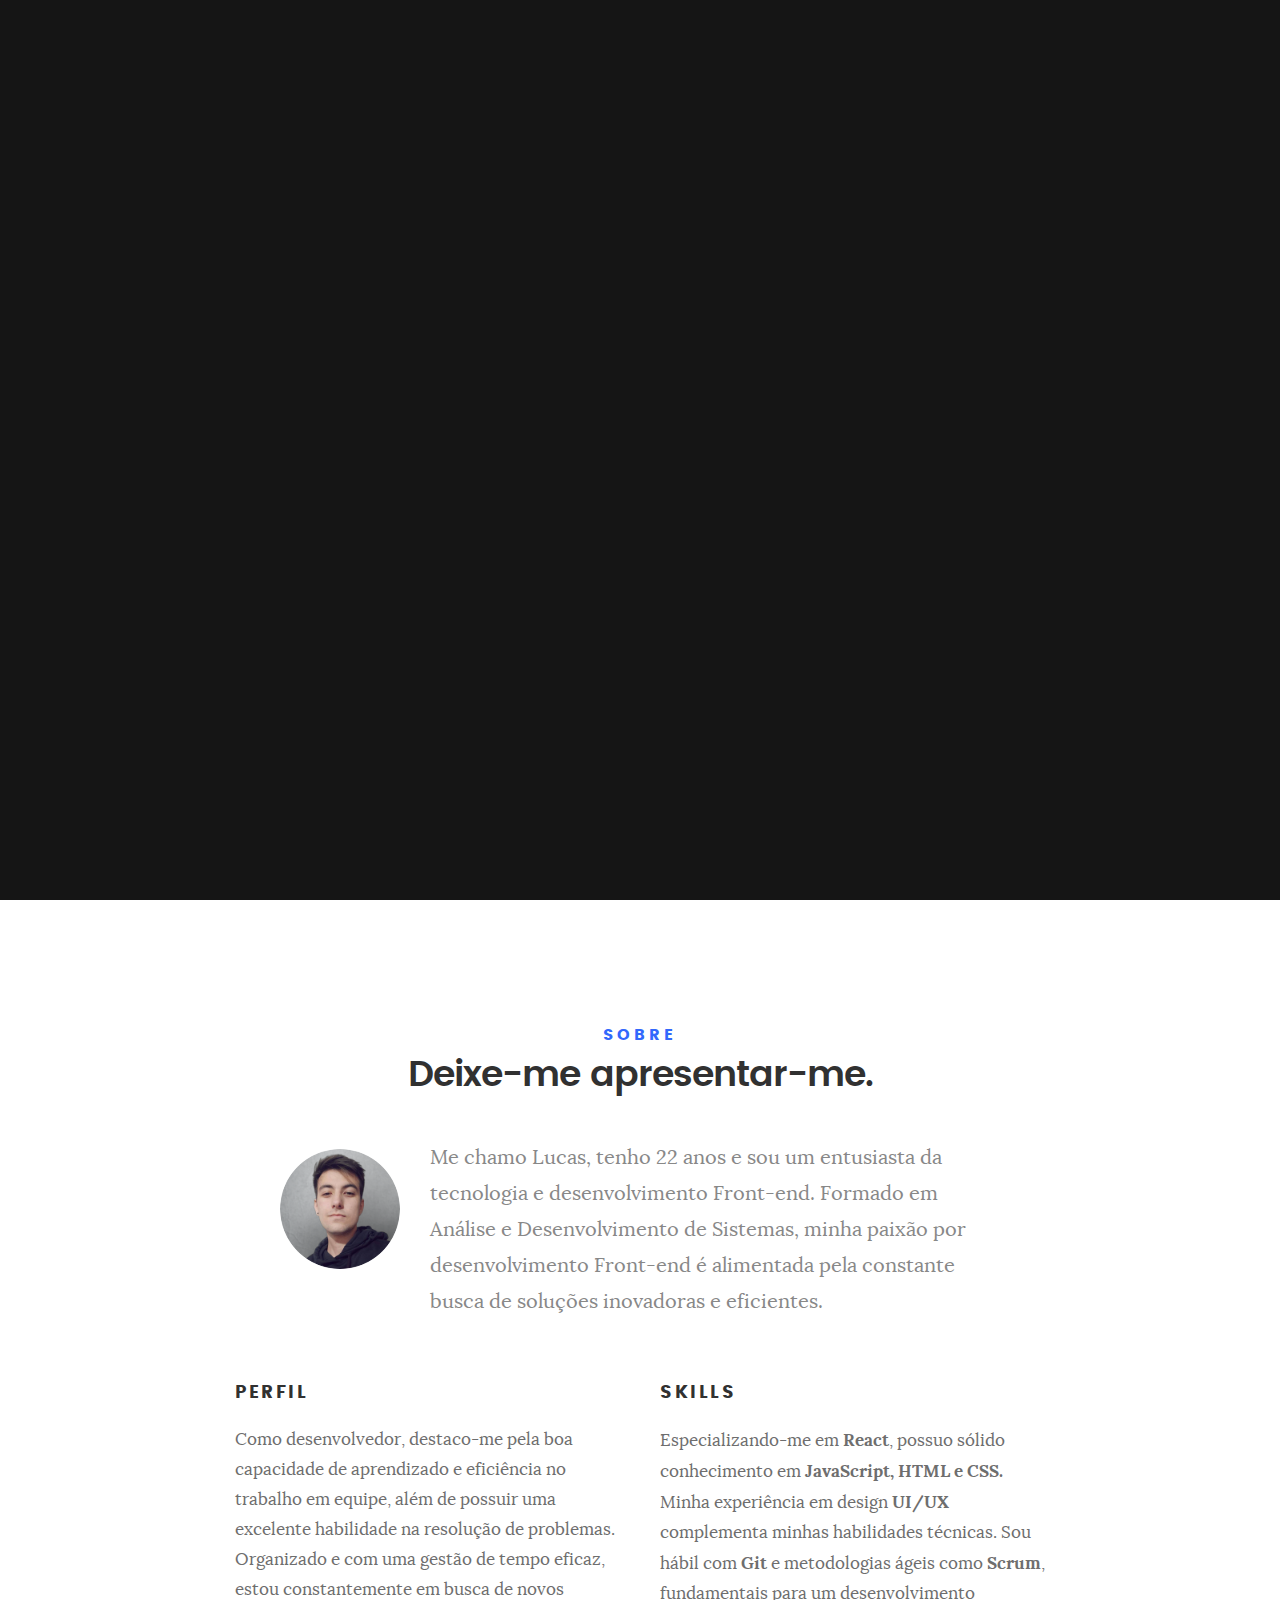
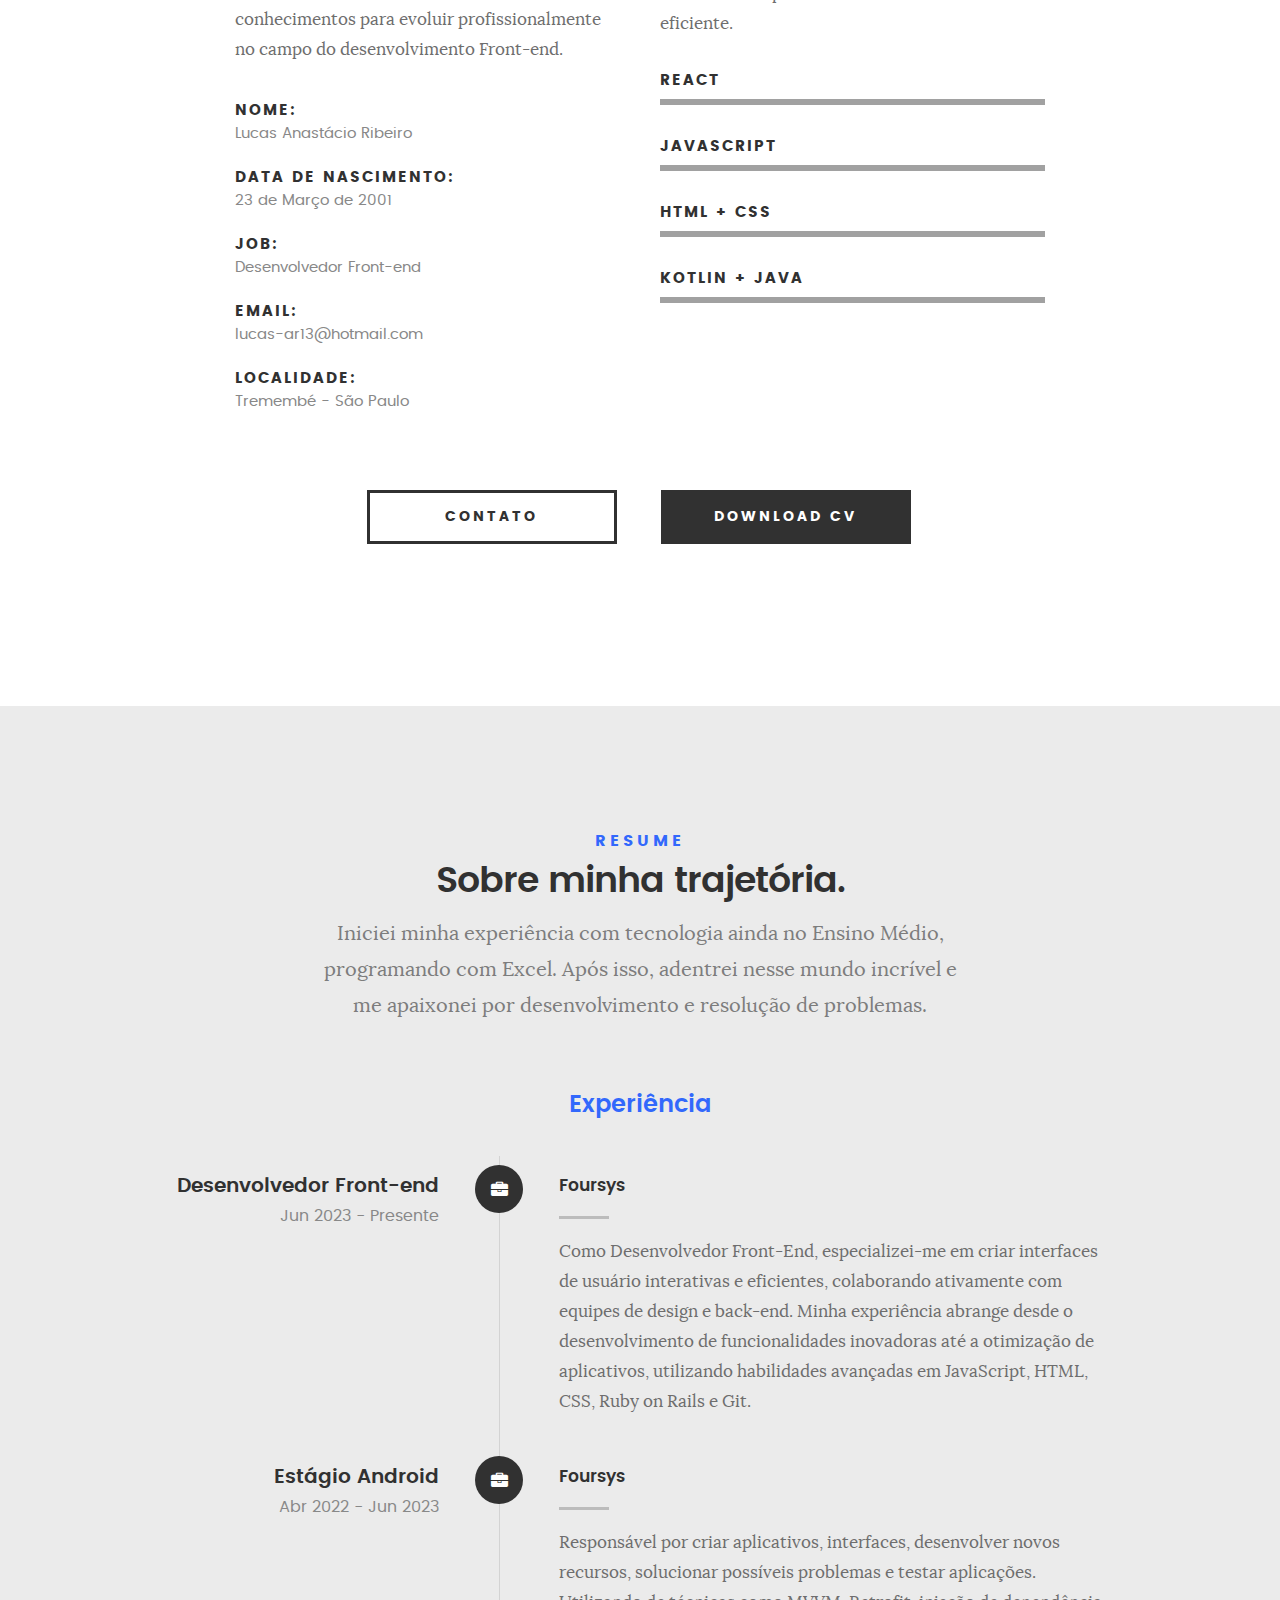
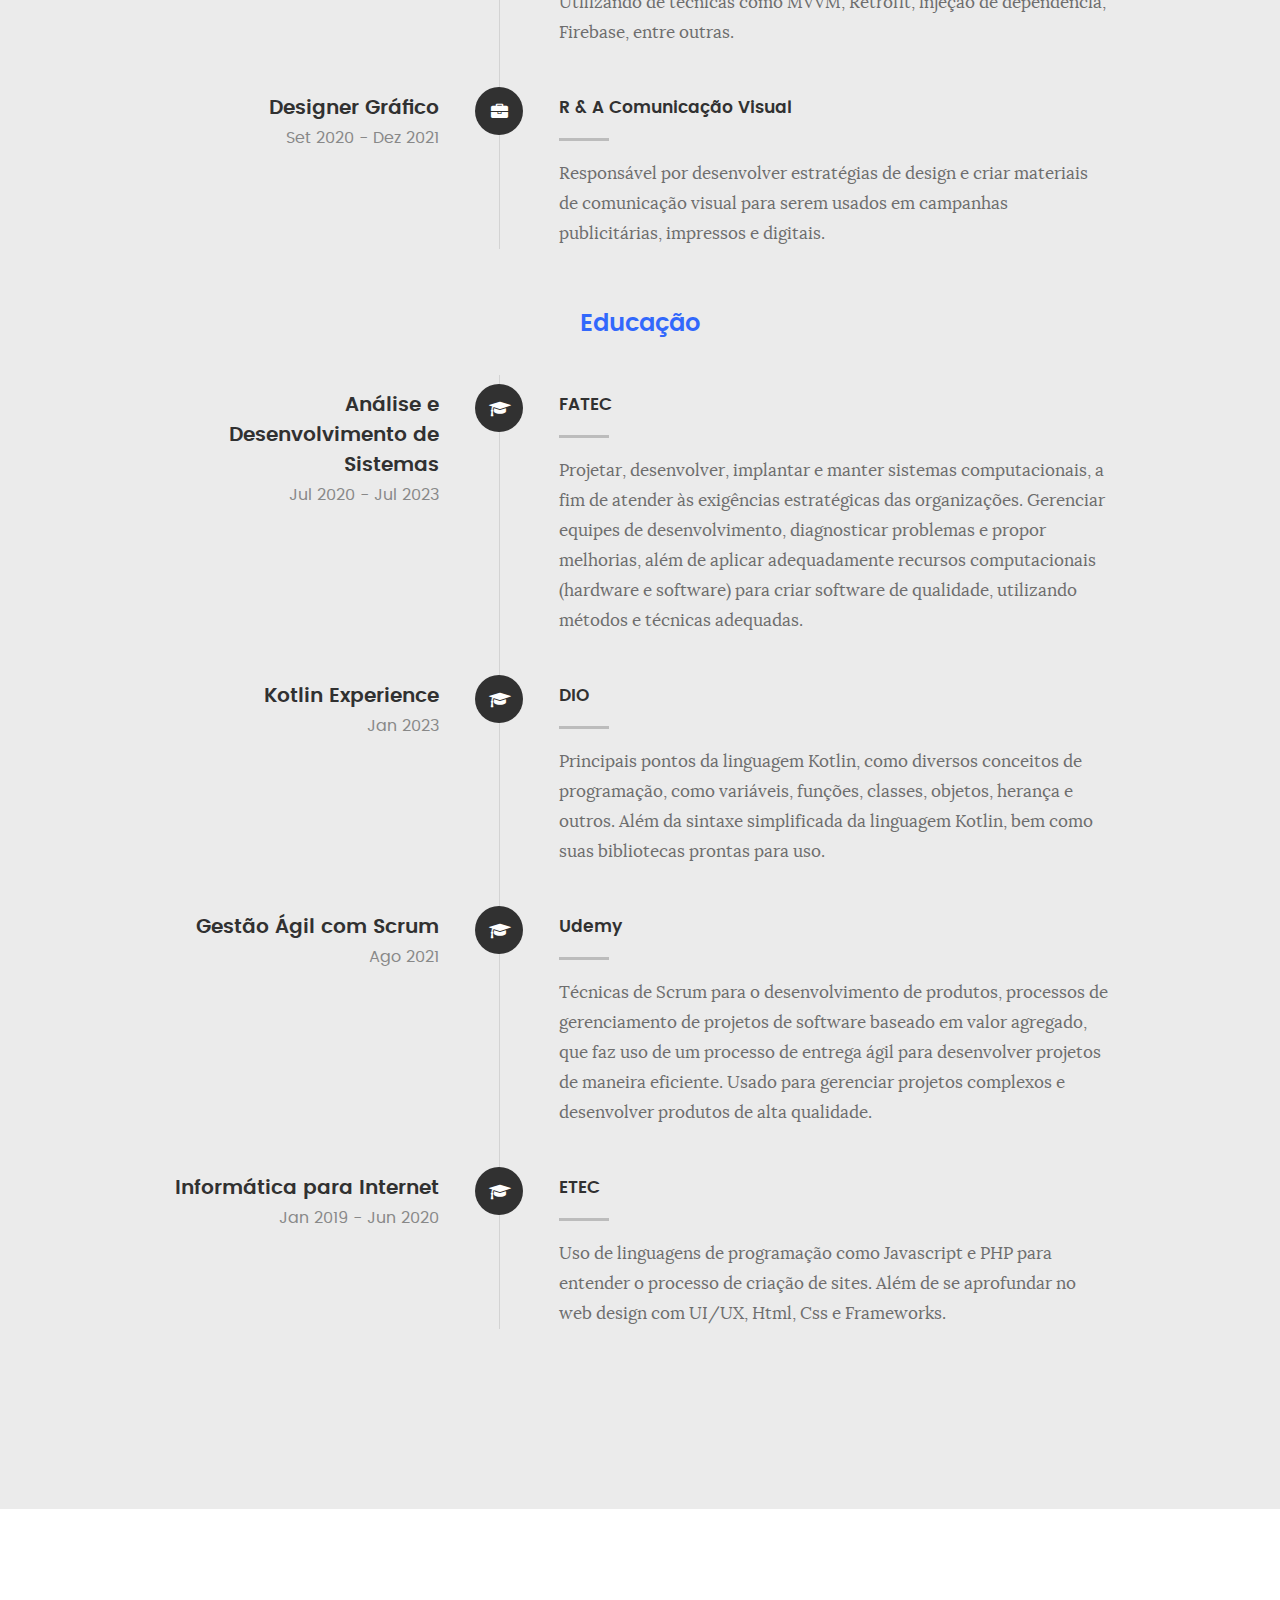
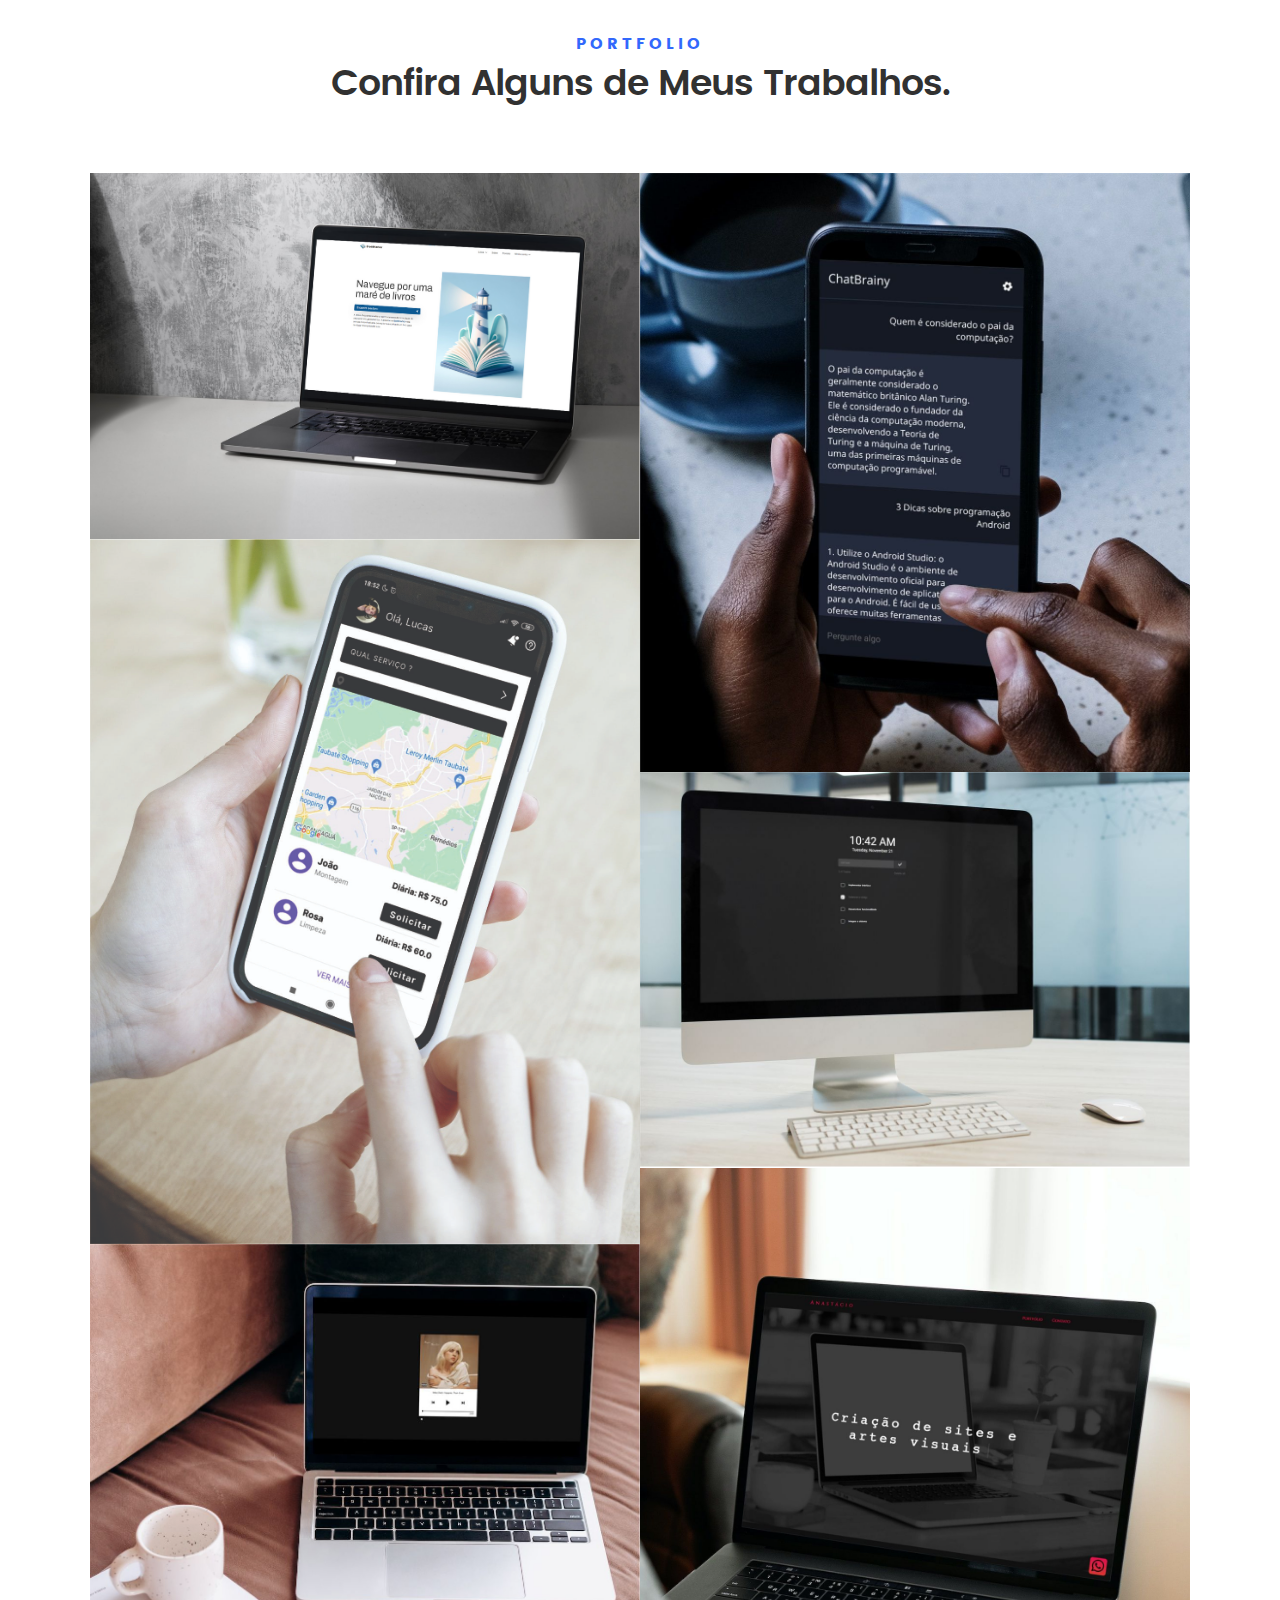
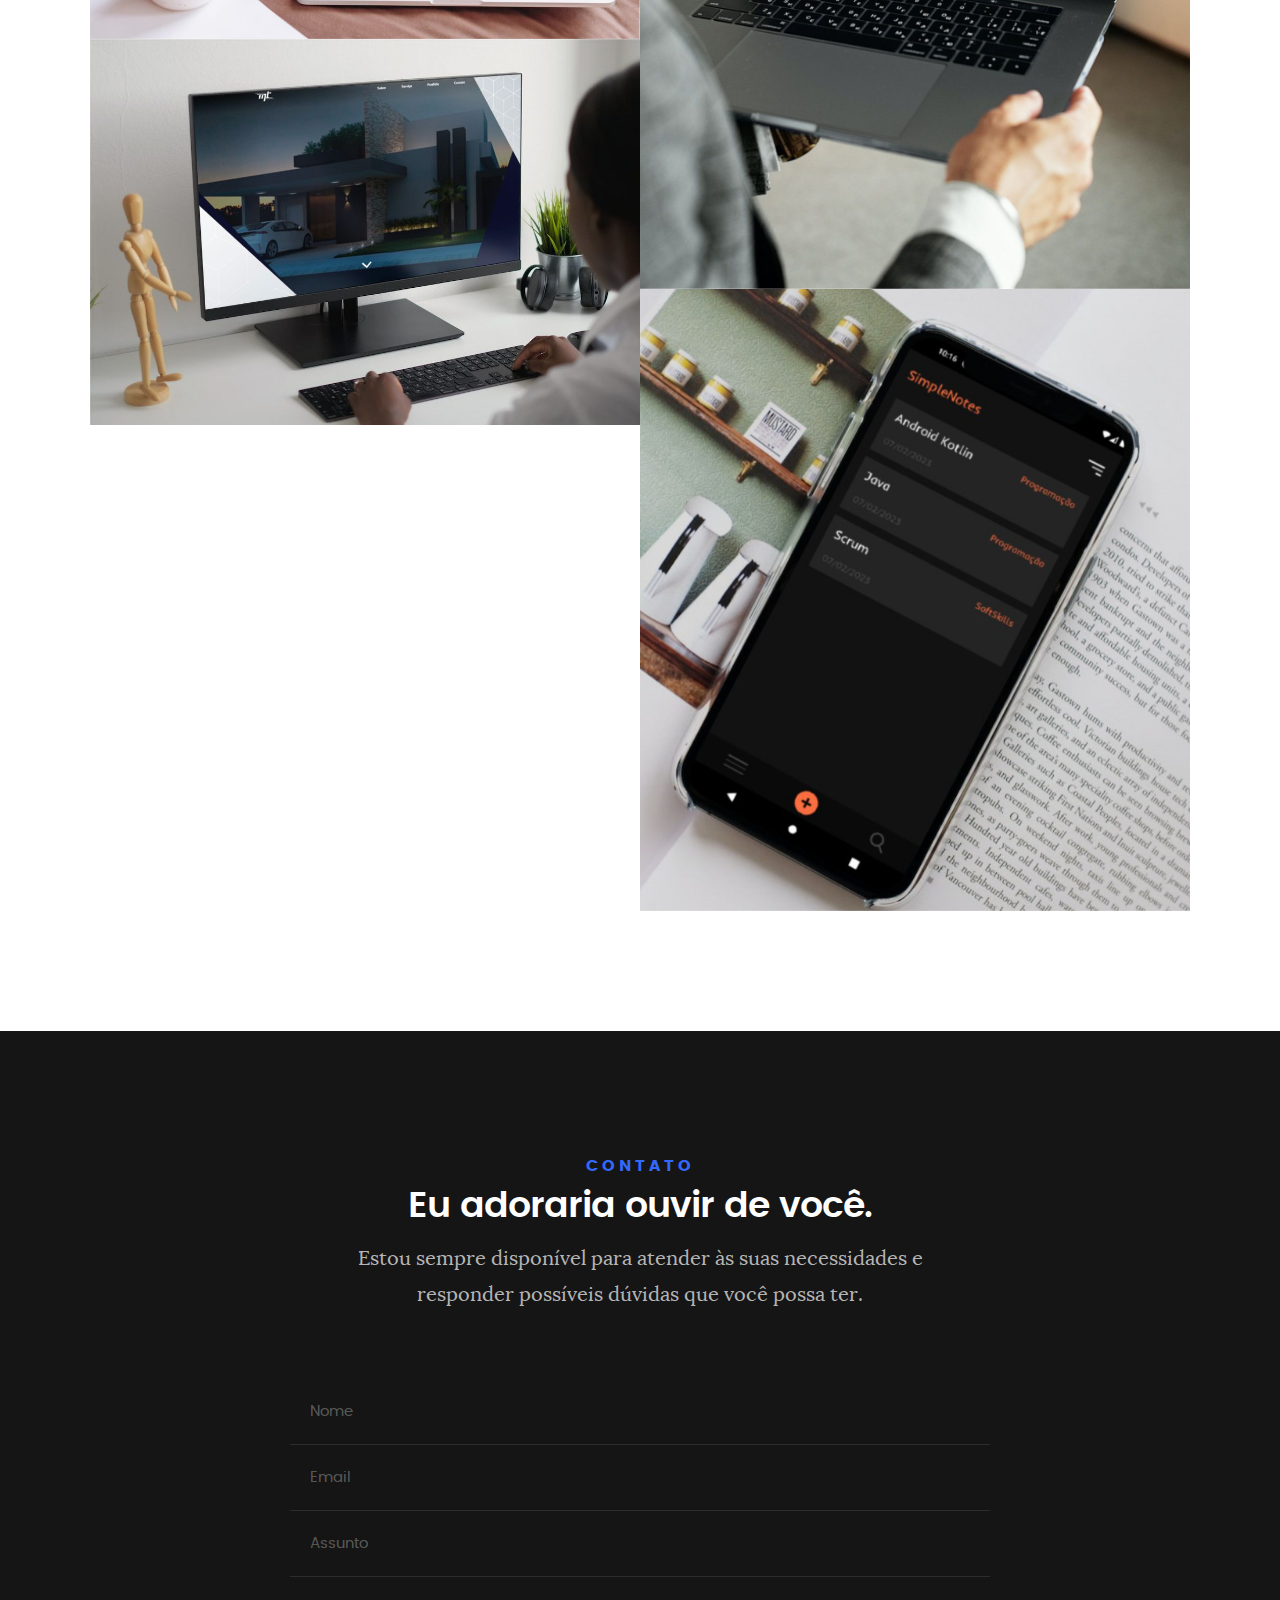
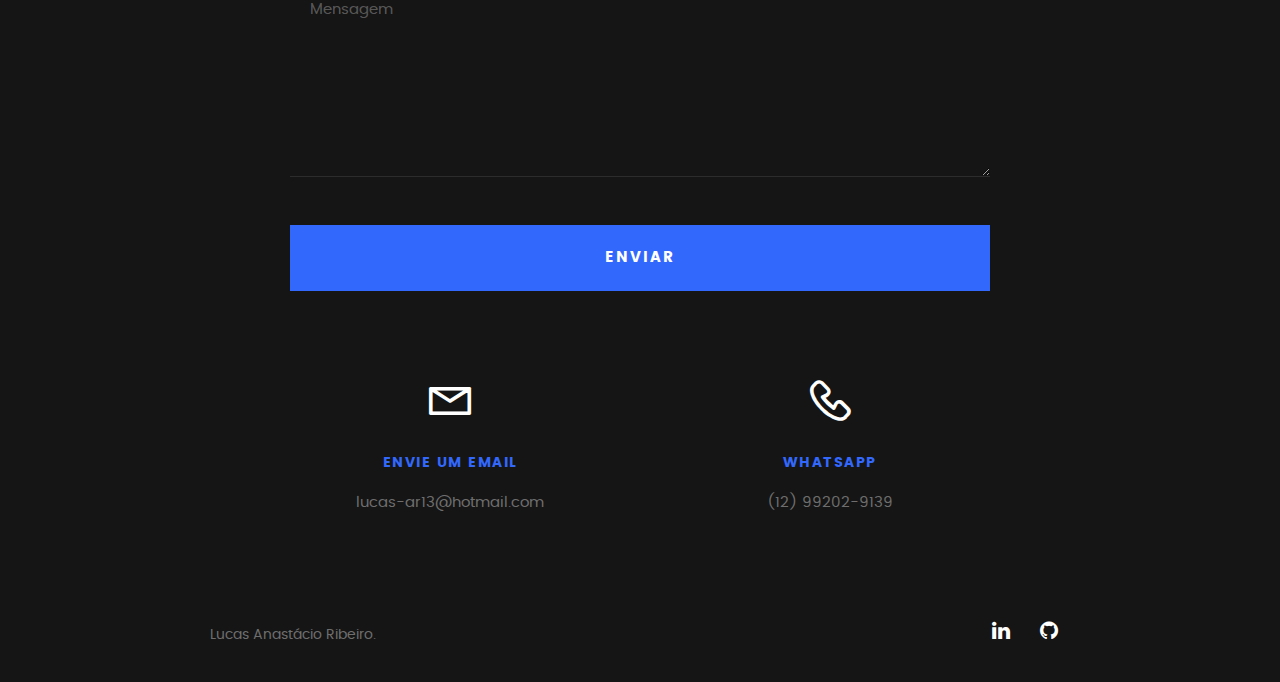
<file: index.html>
<!DOCTYPE html>
<!--[if IE 8 ]><html class="no-js oldie ie8" lang="en"> <![endif]-->
<!--[if IE 9 ]><html class="no-js oldie ie9" lang="en"> <![endif]-->
<!--[if (gte IE 9)|!(IE)]><!--><html class="no-js" lang="en"> <!--<![endif]-->
<head>

   <!--- basic page needs
   ================================================== -->
   <meta charset="utf-8">
	<title>Anastacio</title>
	<meta name="description" content="">  
	<meta name="author" content="">

   <!-- mobile specific metas
   ================================================== -->
	<meta name="viewport" content="width=device-width, initial-scale=1, maximum-scale=1">

 	<!-- CSS
   ================================================== -->
   <link rel="stylesheet" href="css/base.css">  
   <link rel="stylesheet" href="css/main.css">
   <link rel="stylesheet" href="css/vendor.css">     

   <!-- script
   ================================================== -->   
	<script src="js/modernizr.js"></script>
	<script src="js/pace.min.js"></script>

   <!-- favicons
	================================================== -->
	<link rel="icon" type="image/png" href="favico.png">

</head>

<body id="top">

	<!-- header 
   ================================================== -->
   <header>   	
   	<div class="row" style="width: 100%;
	   margin: auto;
	   max-width: 100%;
	   background: #00000000;
	   transition: background 0.3s ease" id="row-top-bar">

   		<div class="top-bar">
   			<a class="menu-toggle" href="#"><span>Menu</span></a>

	   		<div class="logo">
		         <a href="index.html">aaaaaaaaaa</a>
		      </div>		      

		   	<nav id="main-nav-wrap">
					<ul class="main-navigation">
						<li class="current"><a class="smoothscroll"  href="#intro" title="">Home</a></li>
						<li><a class="smoothscroll"  href="#about" title="">Sobre</a></li>
						<li><a class="smoothscroll"  href="#resume" title="">Resume</a></li>
						<li><a class="smoothscroll"  href="#portfolio" title="">Portfólio</a></li>			
						<li><a class="smoothscroll"  href="#contact" title="">Contato</a></li>		
					</ul>
				</nav>    		
   		</div> <!-- /top-bar --> 
   		
   	</div> <!-- /row --> 		
   </header> <!-- /header -->

	<!-- intro section
   ================================================== -->
   <section id="intro">   

   	<div class="intro-overlay"></div>	

   	<div class="intro-content">
   		<div class="row">

   			<div class="col-twelve">

	   			<h5>Hello, World.</h5>
	   			<h1>Lucas Anastácio.</h1>

	   			<p class="intro-position">
	   				<span>Desenvolvedor Front-end</span>
	   			</p>

	   			<a class="button stroke smoothscroll" href="#about" title="">Mais sobre mim.</a>

	   		</div>  
   			
   		</div>   		 		
   	</div> <!-- /intro-content --> 

   	<ul class="intro-social">        
         <li><a href="https://www.linkedin.com/in/lucas-anastacio/" target="_blank"><i class="fa fa-linkedin"></i></a></li>
         <li><a href="https://github.com/lucasar2303" target="_blank"><i class="fa fa-github"></i></a></li>
      </ul> <!-- /intro-social -->      	

   </section> <!-- /intro -->


   <!-- about section
   ================================================== -->
   <section id="about">  

   	<div class="row section-intro">
   		<div class="col-twelve">

   			<h5>Sobre</h5>
   			<h1>Deixe-me apresentar-me.</h1>

   			<div class="intro-info">

   				<img src="images/profile-pic.png" alt="Profile Picture">

   				<p class="lead">Me chamo Lucas, tenho 22 anos e sou um entusiasta da tecnologia e desenvolvimento Front-end. Formado em Análise e Desenvolvimento de Sistemas, minha paixão por desenvolvimento Front-end é alimentada pela constante busca de soluções inovadoras e eficientes.</p>
   			</div>   			

   		</div>   		
   	</div> <!-- /section-intro -->

   	<div class="row about-content">

   		<div class="col-six tab-full">

   			<h3>Perfil</h3>
   			<p>
				Como desenvolvedor, destaco-me pela boa capacidade de aprendizado e eficiência no trabalho em equipe, além de possuir uma excelente habilidade na resolução de problemas. Organizado e com uma gestão de tempo eficaz, estou constantemente em busca de novos conhecimentos para evoluir profissionalmente no campo do desenvolvimento Front-end.</p>

   			<ul class="info-list">
   				<li>
   					<strong>Nome:</strong>
   					<span>Lucas Anastácio Ribeiro</span>
   				</li>
   				<li>
   					<strong>Data de nascimento:</strong>
   					<span>23 de Março de 2001</span>
   				</li>
   				<li>
   					<strong>Job:</strong>
   					<span>Desenvolvedor Front-end</span>
   				</li>

   				<li>
   					<strong>Email:</strong>
   					<span>lucas-ar13@hotmail.com</span>
   				</li>

				   <li>
					<strong>Localidade:</strong>
					<span>Tremembé - São Paulo</span>
				</li>

   			</ul> <!-- /info-list -->

   		</div>

   		<div class="col-six tab-full">

   			<h3>Skills</h3>
			<p>Especializando-me em <strong>React</strong>, possuo sólido conhecimento em <strong>JavaScript, HTML e CSS.</strong> Minha experiência em design <strong>UI/UX</strong> complementa minhas habilidades técnicas. Sou hábil com <strong>Git</strong> e metodologias ágeis como <strong>Scrum</strong>, fundamentais para um desenvolvimento eficiente.</p>


				<ul class="skill-bars">
				   <li>
				   	<strong>React</strong>
				   </li>
				   <li>
				   	<strong>Javascript</strong>
				   </li>
				   <li>
				   	<strong>HTML + CSS</strong>
				   </li>
				   <li>
				   	<strong>Kotlin + Java</strong>
				   </li>
      
				</ul> <!-- /skill-bars -->		

   		</div>

   	</div>

   	<div class="row button-section">
   		<div class="col-twelve">
   			<a href="#contact" title="Hire Me" class="button stroke smoothscroll">Contato</a>
   			<a href="contactform/Curriculo.pdf" title="Download CV" download="contactform/Curriculo.pdf" type="application/pdf" class="button button-primary">Download CV</a>
		
   		</div>   		
   	</div>

   </section> <!-- /process-->    


   <!-- resume Section
   ================================================== -->
	<section id="resume" class="grey-section">

		<div class="row section-intro">
   		<div class="col-twelve">

   			<h5>Resume</h5>
   			<h1>Sobre minha trajetória.</h1>

   			<p class="lead">Iniciei minha experiência com tecnologia ainda no Ensino Médio, programando com Excel. Após isso, adentrei nesse mundo incrível e me apaixonei por desenvolvimento e resolução de problemas.</p>

   		</div>   		
   	</div> <!-- /section-intro--> 

   	<div class="row resume-timeline">

   		<div class="col-twelve resume-header">

   			<h2>Experiência</h2>

   		</div> <!-- /resume-header -->

   		<div class="col-twelve">

   			<div class="timeline-wrap">

				<div class="timeline-block">

					<div class="timeline-ico">
						<i class="fa fa-briefcase"></i>
					</div>

					<div class="timeline-header">
						<h3>Desenvolvedor Front-end</h3>
						<p>Jun 2023 - Presente</p>
					</div>

					<div class="timeline-content">
						<h4>Foursys</h4>
						<p>Como Desenvolvedor Front-End, especializei-me em criar interfaces de usuário interativas e eficientes, colaborando ativamente com equipes de design e back-end. Minha experiência abrange desde o desenvolvimento de funcionalidades inovadoras até a otimização de aplicativos, utilizando habilidades avançadas em JavaScript, HTML, CSS, Ruby on Rails e Git.</p>
					</div>

				</div> <!-- /timeline-block -->

   				<div class="timeline-block">

	   				<div class="timeline-ico">
	   					<i class="fa fa-briefcase"></i>
	   				</div>

	   				<div class="timeline-header">
	   					<h3>Estágio Android</h3>
	   					<p>Abr 2022 - Jun 2023</p>
	   				</div>

	   				<div class="timeline-content">
	   					<h4>Foursys</h4>
	   					<p>Responsável por criar aplicativos, interfaces, desenvolver novos recursos, solucionar possíveis problemas e testar aplicações. Utilizando de técnicas como MVVM, Retrofit, injeção de dependência, Firebase, entre outras.</p>
	   				</div>

	   			</div> <!-- /timeline-block -->

	   			<div class="timeline-block">

	   				<div class="timeline-ico">
	   					<i class="fa fa-briefcase"></i>
	   				</div>

	   				<div class="timeline-header">
	   					<h3>Designer Gráfico</h3>
	   					<p>Set 2020 - Dez 2021</p>
	   				</div>

	   				<div class="timeline-content">
	   					<h4>R & A Comunicação Visual</h4>
	   					<p>Responsável por desenvolver estratégias de design e criar materiais de comunicação visual para serem usados em campanhas publicitárias, impressos e digitais.</p>
	   				</div>

	   			</div> <!-- /timeline-block -->


   			</div> <!-- /timeline-wrap -->   			

   		</div> <!-- /col-twelve -->
   		
   	</div> <!-- /resume-timeline -->
   	
   	<div class="row resume-timeline">

   		<div class="col-twelve resume-header">

   			<h2>Educação</h2>

   		</div> <!-- /resume-header -->

   		<div class="col-twelve">

   			<div class="timeline-wrap">

   				<div class="timeline-block">

	   				<div class="timeline-ico">
	   					<i class="fa fa-graduation-cap"></i>
	   				</div>

	   				<div class="timeline-header">
	   					<h3>Análise e Desenvolvimento de Sistemas</h3>
	   					<p>Jul 2020 - Jul 2023</p>
	   				</div>

	   				<div class="timeline-content">
	   					<h4>FATEC</h4>
	   					<p>Projetar, desenvolver, implantar e manter sistemas computacionais, a fim de atender às exigências estratégicas das organizações. Gerenciar equipes de desenvolvimento, diagnosticar problemas e propor melhorias, além de aplicar adequadamente recursos computacionais (hardware e software) para criar software de qualidade, utilizando métodos e técnicas adequadas.</p>
	   				</div>

	   			</div> <!-- /timeline-block -->

	   			<div class="timeline-block">

	   				<div class="timeline-ico">
	   					<i class="fa fa-graduation-cap"></i>
	   				</div>

	   				<div class="timeline-header">
	   					<h3>Kotlin Experience</h3>
	   					<p>Jan 2023</p>
	   				</div>

	   				<div class="timeline-content">
	   					<h4>DIO</h4>
	   					<p>Principais pontos da linguagem Kotlin, como diversos conceitos de programação, como variáveis, funções, classes, objetos, herança e outros. Além da sintaxe simplificada da linguagem Kotlin, bem como suas bibliotecas prontas para uso. </p>
	   				</div>

	   			</div> <!-- /timeline-block -->
				
				   <div class="timeline-block">

					<div class="timeline-ico">
						<i class="fa fa-graduation-cap"></i>
					</div>

					<div class="timeline-header">
						<h3>Gestão Ágil com Scrum</h3>
						<p>Ago 2021</p>
					</div>

					<div class="timeline-content">
						<h4>Udemy</h4>
						<p>
							Técnicas de Scrum para o desenvolvimento de produtos, processos de gerenciamento de projetos de software baseado em valor agregado, que faz uso de um processo de entrega ágil para desenvolver projetos de maneira eficiente. Usado para gerenciar projetos complexos e desenvolver produtos de alta qualidade.
							</p>
					</div>

				</div> <!-- /timeline-block -->

	   			<div class="timeline-block">

	   				<div class="timeline-ico">
	   					<i class="fa fa-graduation-cap"></i>
	   				</div>

	   				<div class="timeline-header">
	   					<h3>Informática para Internet</h3>
	   					<p>Jan 2019 - Jun 2020</p>
	   				</div>

	   				<div class="timeline-content">
	   					<h4>ETEC</h4>
	   					<p>Uso de linguagens de programação como Javascript e PHP para entender o processo de criação de sites. Além de se aprofundar no web design com UI/UX, Html, Css e Frameworks.</p>
	   				</div>

	   			</div> <!-- /timeline-block -->

   			</div> <!-- /timeline-wrap -->   			

   		</div> <!-- /col-twelve -->
   		
   	</div> <!-- /resume-timeline -->
		
	</section> <!-- /features -->


	<!-- Portfolio Section
   ================================================== -->
	<section id="portfolio">

		<div class="row section-intro">
   		<div class="col-twelve">

   			<h5>Portfolio</h5>
   			<h1>Confira Alguns de Meus Trabalhos.</h1>

   			<p class="lead"></p>

   		</div>   		
   	</div> <!-- /section-intro--> 

   	<div class="row portfolio-content">

   		<div class="col-twelve">

   			<!-- portfolio-wrapper -->
	         <div id="folio-wrapper" class="block-1-2 block-mob-full stack">

				
				<div class="bgrid folio-item">
					<div class="item-wrap">
						<img src="images/portfolio/books.png" alt="BookHarbor">
					   <a href="#modal-08" class="overlay">	                  	           
						  <div class="folio-item-table">
							  <div class="folio-item-cell">
										 <h3 class="folio-title">Book Harbor</h3>	     					    
										   <span class="folio-types">
												Desenvolvimento WEB - React
										 </span>
									 </div>	                      	
						  </div>                    
					   </a>
					</div>	               
					 </div> <!-- /folio-item -->

	         	<div class="bgrid folio-item">
	               <div class="item-wrap">
	               	<img src="images/portfolio/liberty.jpg" alt="Liberty">
	                  <a href="#modal-01" class="overlay">	                  	           
	                     <div class="folio-item-table">
	                     	<div class="folio-item-cell">
		     					       <h3 class="folio-title">ChatBrainy</h3>	     					    
		     					    	 <span class="folio-types">
		     					       	  Android App
		     					       </span>
		     					   </div>	                      	
	                     </div>                    
	                  </a>
	               </div>	               
	        		</div> <!-- /folio-item -->

					

	        		<div class="bgrid folio-item">
	               <div class="item-wrap">
	               	<img src="images/portfolio/shutterbug.jpg" alt="Shutterbug">
	               	<a href="#modal-02" class="overlay">              		                  
	                     <div class="folio-item-table">
	                     	<div class="folio-item-cell">
	                     		<h3 class="folio-title">Laris</h3>	     					    
		     					    	<span class="folio-types">
		     					       	  Android App
		     					      </span>		     		
		     					   </div> 	                      	
	                     </div>                    
	                  </a>
	               </div>
	        		</div> <!-- /folio-item -->

					<div class="bgrid folio-item">
						<div class="item-wrap">
							<img src="images/portfolio/todolist.jpg" alt="Liberty">
						   <a href="#modal-07" class="overlay">	                  	           
							  <div class="folio-item-table">
								  <div class="folio-item-cell">
											 <h3 class="folio-title">Todo-List</h3>	     					    
											   <span class="folio-types">
												   Desenvolvimento WEB - React
											 </span>
										 </div>	                      	
							  </div>                    
						   </a>
						</div>	               
						 </div> <!-- /folio-item -->

	            <div class="bgrid folio-item">
	               <div class="item-wrap">
	               	<img src="images/portfolio/clouds.jpg"alt="Clouds">
	                  <a href="#modal-03" class="overlay">             		                  
	                     <div class="folio-item-table">
	                     	<div class="folio-item-cell">
	                     		<h3 class="folio-title">Modelo Portfólio</h3>	     					    
		     					    	<span class="folio-types">
		     					       	  Desenvolvimento WEB
		     					      </span>		     		
		     					   </div> 	                      	
	                     </div>                    
	                  </a>
	               </div>
	        		</div> <!-- /folio-item -->

	            <div class="bgrid folio-item">
	               <div class="item-wrap">
	               	<img src="images/portfolio/beetle.jpg" alt="Beetle">
	                  <a href="#modal-04" class="overlay">                  	                 
	                     <div class="folio-item-table">
	                     	<div class="folio-item-cell">
	                     		<h3 class="folio-title">Sound Project</h3>	     					    
		     					    	<span class="folio-types">
											Desenvolvimento WEB
		     					      </span>		     		
		     					   </div>  	                      	
	                     </div>                    
	                  </a>
	               </div>
	        		</div> <!-- /folio-item -->     

	        		<div class="bgrid folio-item">
	               <div class="item-wrap">
	               	<img src="images/portfolio/lighthouse.jpg" alt="Lighthouse">
	                  <a href="#modal-05" class="overlay">             		                  
	                     <div class="folio-item-table">
	                     	<div class="folio-item-cell">
	                     		<h3 class="folio-title">Manutech</h3>	     					    
		     					    	<span class="folio-types">
											Desenvolvimento WEB
		     					      </span>		     		
		     					   </div> 	                      	
	                     </div>                    
	                  </a>
	               </div>
	        		</div> <!-- /folio-item -->

	            <div class="bgrid folio-item">
	               <div class="item-wrap">
	               	<img src="images/portfolio/salad.jpg" alt="Salad">
	                  <a href="#modal-06" class="overlay">
	                     <div class="folio-item-table">
	                     	<div class="folio-item-cell">
	                     		<h3 class="folio-title">Simple Notes</h3>	     					    
		     					    	<span class="folio-types">
		     					       	  Android App
		     					      </span>		     		
		     					   </div>	                      	
	                     </div>                    
	                  </a>
	               </div>
	        		</div> <!-- /folio-item -->   

	            <!-- modal popups - begin
	            ============================================================= -->

				<div id="modal-08" class="popup-modal slider mfp-hide">	

					<div class="media">
						<img src="images/portfolio/books.png" alt="" />
					</div>      	

				  <div class="description-box">
					 <h4>BookHarbor</h4>		      
					 <p>BookHarbor é uma plataforma que permite aos usuários buscar livros utilizando a Google Books API, criar contas, e organizar seus livros em diversas listas como "Concluídos", "Quero Ler" e "Favoritos". A aplicação utiliza tecnologias modernas como React, TypeScript, Firebase e Tailwind CSS.</p>

					 <div class="categories">Desenvolvimento web - react</div>			               
				  </div>

				<div class="link-box">
				   <a href="https://bookharbor-zeta.vercel.app"  target="_blank" >Detalhes</a>
					 <a href="#" class="popup-modal-dismiss">Fechar</a>
				</div>		      

			  </div> <!-- /modal-01 -->
				

				<div id="modal-07" class="popup-modal slider mfp-hide">	

					<div class="media">
						<img src="images/portfolio/modals/m-todolist.jpg" alt="" />
					</div>      	

				  <div class="description-box">
					 <h4>Todo-List</h4>		      
					 <p>Como um projeto de aprendizado focado em React, esta aplicação é uma ferramenta ágil para gerenciamento de tarefas. Ele permite adicionar, editar, e marcar tarefas como concluídas, com a funcionalidade adicional de remoção e salvamento dos dados via LocalStorage.</p>

					 <div class="categories">Desenvolvimento web - react</div>			               
				  </div>

				<div class="link-box">
				   <a href="https://todo-list-react-khaki.vercel.app"  target="_blank" >Detalhes</a>
					 <a href="#" class="popup-modal-dismiss">Fechar</a>
				</div>		      

			  </div> <!-- /modal-01 -->


	            <div id="modal-01" class="popup-modal slider mfp-hide">	

				     	<div class="media">
				     		<img src="images/portfolio/modals/m-liberty.jpg" alt="" />
				     	</div>      	

					   <div class="description-box">
					      <h4>ChatBrainy</h4>		      
					      <p>Desenvolvido como forma de estudo, o aplicativo consome a API do ChatGPT para criar um chat conversacional respondendo todas as mensagens do usuário.</p>

					      <div class="categories">Desenvolvimento Android</div>			               
					   </div>

			         <div class="link-box">
			            <a href="https://github.com/lucasar2303/ChatBrainy"  target="_blank" >Detalhes</a>
					      <a href="#" class="popup-modal-dismiss">Fechar</a>
			         </div>		      

				   </div> <!-- /modal-01 -->

				   <div id="modal-02" class="popup-modal slider mfp-hide">	

				     	<div class="media">
				     		<img src="images/portfolio/modals/m-shutterbug.jpg" alt="" />
				     	</div>      	

					   <div class="description-box">
					      <h4>Laris</h4>		      
					      <p>O projeto consiste na criação de um aplicativo Android para ajudar diaristas, pintores, pedreiros e outros prestadores de serviço a encontrarem clientes. A ferramenta tem como objetivo reunir o maior número possível de trabalhadores em uma única rede.</p>

					      <div class="categories">Desenvolvimento Android</div>			               
					   </div>

			         <div class="link-box">
			            <a href="https://github.com/lucasar2303/Laris" target="_blank">Detalhes</a>
					      <a href="#" class="popup-modal-dismiss">Fechar</a>
			         </div>		      

				   </div> <!-- /modal-02 -->

				   <div id="modal-03" class="popup-modal slider mfp-hide">	

				     	<div class="media">
				     		<img src="images/portfolio/modals/m-clouds.jpg" alt="" />
				     	</div>      	

					   <div class="description-box">
					      <h4>Modelo Portfólio</h4>		      
					      <p>Site desenvolvido em HTML5, CSS3 e Js. Com intuito de ser um portfólio pessoal para design e webdesign</p>

					      <div class="categories">Desenvolvimento Web</div>			               
					   </div>

			         <div class="link-box">
			            <a href="https://lucasar2303.github.io/model-portfolio/" target="_blank">Detalhes</a>
					      <a href="#" class="popup-modal-dismiss">Fechar</a>
			         </div>		      

				   </div> <!-- /modal-03 -->

				   <div id="modal-04" class="popup-modal slider mfp-hide">	

				     	<div class="media">
				     		<img src="images/portfolio/modals/m-beetle.jpg" alt="" />
				     	</div>      	

					   <div class="description-box">
					      <h4>Sound Project</h4>		      
					      <p>Essa aplicação foi desenvolvida a partir de HTML5, CSS3 e Javascript. Com o objetivo de estudar a manipulação de áudio via código.</p>

					      <div class="categories">Desenvolvimento Web</div>			               
					   </div>

			         <div class="link-box">
			            <a href="https://lucasar2303.github.io/sound_project/index.html" target="_blank">Detalhes</a>
					      <a href="#" class="popup-modal-dismiss">Fechar</a>
			         </div>		      

				   </div> <!-- /modal-04 -->

				   <div id="modal-05" class="popup-modal slider mfp-hide">	

				     	<div class="media">
				     		<img src="images/portfolio/modals/m-lighthouse.jpg" alt="" />
				     	</div>      	

					   <div class="description-box">
					      <h4>Manutech</h4>		      
					      <p>Site institucional desenvolvido para servir como canal de comunicação entre a empresa e os clientes, bem como fornecer informações. O site foi desenvolvido a partir de HTML5, CSS3 e JavaScript.</p>

					      <div class="categories">Desenvolvimento Web</div>			               
					   </div>

			         <div class="link-box">
			            <a href="https://lucasar2303.github.io/manutech/" target="_blank">Detalhes</a>
					      <a href="#" class="popup-modal-dismiss">Fechar</a>
			         </div>		      

				   </div> <!-- /modal-05 -->

				   <div id="modal-06" class="popup-modal slider mfp-hide">	

				     	<div class="media">
				     		<img src="images/portfolio/modals/m-salad.jpg" alt="" />
				     	</div>      	

					   <div class="description-box">
					      <h4>Simple Notes</h4>		      
					      <p>O aplicativo é um bloco de notas com tema escuro, onde há a possibilidade de criar uma nota simples, com opções de escolher o tamanho da fonte, categoria e senha.</p>

					      <div class="categories">Desenvolvimento Android</div>			               
					   </div>

			         <div class="link-box">
			            <a href="https://github.com/lucasar2303/SimpleNotes" target="_blank">Detalhes</a>
					      <a href="#" class="popup-modal-dismiss">Fechar</a>
			         </div>		      

				   </div> <!-- /modal-06 -->


				   <!-- modal popups - end
	            ============================================================= -->

	         </div> <!-- /portfolio-wrapper --> 

   		</div>  <!-- /twelve -->   

   	</div> <!-- /portfolio-content --> 
		
	</section> <!-- /portfolio --> 



	
   <!-- contact
   ================================================== -->
	<section id="contact">

		<div class="row section-intro">
   		<div class="col-twelve">

   			<h5>Contato</h5>
   			<h1>Eu adoraria ouvir de você.</h1>

   			<p class="lead">Estou sempre disponível para atender às suas necessidades e responder possíveis dúvidas que você possa ter.</p>

   		</div> 
   	</div> <!-- /section-intro -->

   	<div class="row contact-form">

   		<div class="col-twelve">

            <!-- form -->
            <form name="contactForm" id="contactForm" method="post" action="https://formsubmit.co/lucas-ar13@hotmail.com">
      			<fieldset>
					<input type="hidden" name="_captcha" value="false">
					<input type="hidden" name="_next" value="https://lucasar2303.github.io/pages/">
					<input type="hidden" name="_template" value="table">

                  <div class="form-field">
 						   <input name="contactName" type="text" id="contactName" placeholder="Nome" value="" minlength="2" required="">
                  </div>
                  <div class="form-field">
	      			   <input name="email" type="email" id="contactEmail" placeholder="Email" value="" required="">
	               </div>
                  <div class="form-field">
	     				   <input name="_subject" type="text" id="contactSubject" placeholder="Assunto" value="">
	               </div>                       
                  <div class="form-field">
	                 	<textarea name="contactMessage" id="contactMessage" placeholder="Mensagem" rows="10" cols="50" required=""></textarea>
	               </div>                      
                 <div class="form-field">
                     <button class="submitform">Enviar</button>
                     <div id="submit-loader">
                        <div class="text-loader">Enviando...</div>                             
       				      <div class="s-loader">
								  	<div class="bounce1"></div>
								  	<div class="bounce2"></div>
								  	<div class="bounce3"></div>
								</div>
							</div>
                  </div>

      			</fieldset>
      		</form> <!-- Form End -->

            <!-- contact-warning -->
            <div id="message-warning">            	
            </div>            
            <!-- contact-success -->
      		<div id="message-success">
               <i class="fa fa-check"></i>Sua mensagem foi enviada. Obrigado!<br>
      		</div>

         </div> <!-- /col-twelve -->
   		
   	</div> <!-- /contact-form -->

   	<div class="row contact-info">


   		<div class="col-four tab-full collapse">

   			<div class="icon">
   				<i class="icon-mail"></i>
   			</div>

   			<h5>Envie um email</h5>

   			<p id="email-copy" style="cursor: pointer;">lucas-ar13@hotmail.com</p>

   		</div>

   		<div class="col-four tab-full">

   			<div class="icon">
   				<i class="icon-phone"></i>
   			</div>

   			<h5>Whatsapp</h5>

   			<p id="number-copy" style="cursor: pointer;">(12) 99202-9139</p>

   		</div>
   		
   	</div> <!-- /contact-info -->
		
	</section> <!-- /contact -->


   <!-- footer
   ================================================== -->

   <footer>
     	<div class="row">

     		<div class="col-six tab-full pull-right social">

     			<ul class="footer-social">        
					<li><a href="https://www.linkedin.com/in/lucas-anastacio/" target="_blank" ><i class="fa fa-linkedin"></i></a></li>
					<li><a href="https://github.com/lucasar2303" target="_blank"><i class="fa fa-github"></i></a></li>
			   </ul> 
	      		
	      </div>

      	<div class="col-six tab-full">
	      	<div class="copyright">
		        	<span>Lucas Anastácio Ribeiro.</span>         	
		         </div>		                  
	      	</div>

	      	<div id="go-top">
		         <a class="smoothscroll" title="Back to Top" href="#top"><i class="fa fa-long-arrow-up"></i></a>
		      </div>

      	</div> <!-- /row -->     	
   </footer>  

   <div id="preloader"> 
    	<div id="loader"></div>
   </div> 

   <!-- Java Script
   ================================================== --> 
   <script src="js/jquery-2.1.3.min.js"></script>
   <script src="js/plugins.js"></script>
   <script src="js/main.js"></script>

</body>

</html>
</file>
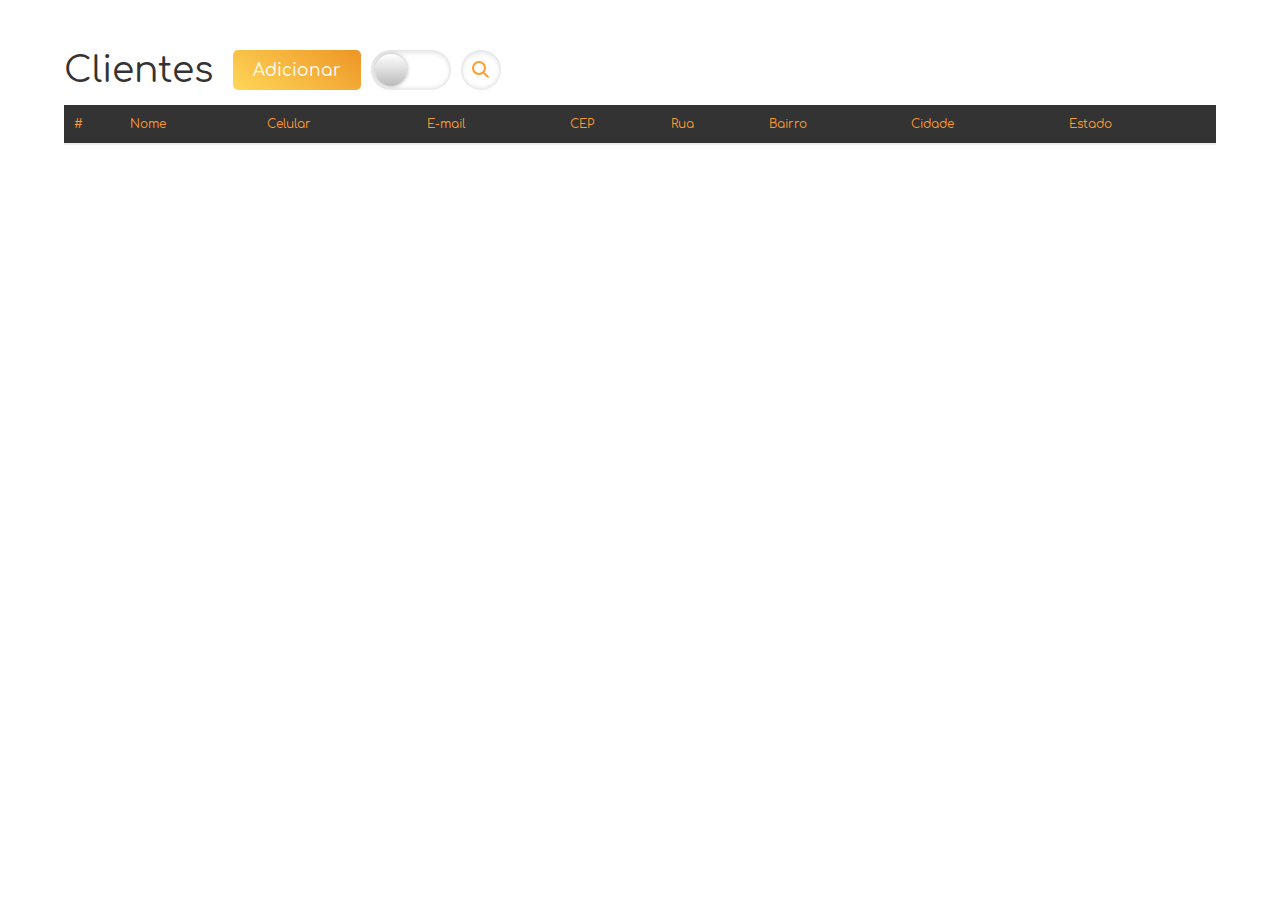
<file: cep_clients/index.html>
<!DOCTYPE html>
<html lang="en">
<head>
    <meta charset="UTF-8">
    <meta http-equiv="X-UA-Compatible" content="IE=edge">
    <meta name="viewport" content="width=device-width, initial-scale=1.0">
    <title>Gerenciamento de Clientes</title>
    <link rel="stylesheet" href="./css/style.css">
    <link rel="stylesheet" id="linkStyle" href="">
    <link rel="stylesheet" href="./css/modal.css">
    <link rel="stylesheet" href="https://cdn.jsdelivr.net/npm/bootstrap-icons@1.8.1/font/bootstrap-icons.css">
</head>
<body>
    <div class="content">
        <div class="header">
            <div class="header1">
                <h1 class="title">Clientes</h1>
                <div class="buttonsHeader">
                    <button id="button-add" onclick="modalOpen()">Adicionar</button>
                    <button id="button-nightMode">
                        <i id="indicator"></i>
                    </button>
                </div>
            </div>
            <div class="div-search">
                <i class="closeSearch"></i>
                <input type="text" class="input-search" name="" placeholder="Pesquise por nome">
                <a href="#" class="btn-search">
                    <i class="icon-search"></i>
                </a>
            </div>
            <div class="lastSearch">
                <p id="lastName"></p>
                <i class="closeSearch" id="closeLastSearch"></i>
            </div>
            

        </div>
        <div class="content-table">
        <table id="tableClients">
            <thead>
                <tr class="row-table" id="first-row-table">
                    <th>#</th>
                    <th>Nome</th>
                    <th>Celular</th>
                    <th>E-mail</th>
                    <th>CEP</th>
                    <th>Rua</th>
                    <th>Bairro</th>
                    <th>Cidade</th>
                    <th id="delete-">Estado</th>
                </tr>
             </thead>
             <tbody>

             </tbody>
        </table>
        </div>
    </div>
    <div class="modal">
        <div class="modalClose"></div>
        <form class="form-add" id="formAdd" method="get" action=".">


            <h2 id="modalTitle">Novo Cliente</h2>

            <input name="nome" data-index="new" type="text" required placeholder="Nome*" id="nome" class="modal-input" size="60" />

            <input name="celular" type="text" required placeholder="Celular*" class="modal-input" id="celular" size="60" />

            <input name="email" type="text" required placeholder="Email*" class="modal-input" id="email" size="60" />

            <input name="cep" type="text" class="modal-input" id="cep" placeholder="CEP*" value="" size="10" maxlength="9"
               onblur="pesquisacep(this.value);" />

            <input name="rua" type="text" required placeholder="Rua*" class="modal-input" id="rua" size="60" />

            <input name="bairro" type="text" required placeholder="Bairro*" class="modal-input" id="bairro" size="40" />

            <input name="cidade" type="text" required placeholder="Cidade*" class="modal-input" id="cidade" size="40" />

            <input name="uf" type="text" class="modal-input" id="uf" required placeholder="Estado*" size="2" maxlength="2" />

            <input type="button" class="button-add-form" value="Confirmar">
          </form>
    </div>
    
    <script src="./js/script.js"></script>
    <script src="./js/cep.js"></script>

</body>
</html>
</file>
<file: css/base.css>
/**
 * =================================================================== 
 *
 *  Kards v1.0 Base Stylesheet
 *  url: styleshout.com
 *  03-01-2016
 *  ------------------------------------------------------------------
 *  TOC:
 *  01. reset
 *  02. basic/base setup styles
 *  03. grid
 *  04. MISC
 *
 * =================================================================== 
 */

/** 
 * ===================================================================
 * 01. reset - normalize.css v3.0.2 | MIT License | git.io/normalize
 *
 * ------------------------------------------------------------------- 
 */
html {
	font-family: sans-serif;
	-ms-text-size-adjust: 100%;
	-webkit-text-size-adjust: 100%;
}

body {
	margin: 0;
}

article,
aside,
details,
figcaption,
figure,
footer,
header,
hgroup,
main,
menu,
nav,
section,
summary {
	display: block;
}

audio,
canvas,
progress,
video {
	display: inline-block;
	vertical-align: baseline;
}

audio:not([controls]) {
	display: none;
	height: 0;
}

[hidden],
template {
	display: none;
}

a {
	background: transparent;
}

a:active,
a:hover {
	outline: 0;
}

abbr[title] {
	border-bottom: 1px dotted;
}

b,
strong {
	font-weight: bold;
}

dfn {
	font-style: italic;
}

h1 {
	font-size: 2em;
	margin: 0.67em 0;
}

mark {
	background: #ff0;
	color: #000;
}

small {
	font-size: 80%;
}

sub,
sup {
	font-size: 75%;
	line-height: 0;
	position: relative;
	vertical-align: baseline;
}

sup {
	top: -0.5em;
}

sub {
	bottom: -0.25em;
}

img {
	border: 0;
}

svg:not(:root) {
	overflow: hidden;
}

figure {
	margin: 1em 40px;
}

hr {
	-moz-box-sizing: content-box;
	box-sizing: content-box;
	height: 0;
}

pre {
	overflow: auto;
}

code,
kbd,
pre,
samp {
	font-family: monospace, monospace;
	font-size: 1em;
}

button,
input,
optgroup,
select,
textarea {
	color: inherit;
	font: inherit;
	margin: 0;
}

button {
	overflow: visible;
}

button,
select {
	text-transform: none;
}

button,
html input[type="button"],
input[type="reset"],
input[type="submit"] {
	-webkit-appearance: button;
	cursor: pointer;
}

button[disabled],
html input[disabled] {
	cursor: default;
}

button::-moz-focus-inner,
input::-moz-focus-inner {
	border: 0;
	padding: 0;
}

input {
	line-height: normal;
}

input[type="checkbox"],
input[type="radio"] {
	box-sizing: border-box;
	padding: 0;
}

input[type="number"]::-webkit-inner-spin-button,
input[type="number"]::-webkit-outer-spin-button {
	height: auto;
}

input[type="search"] {
	-webkit-appearance: textfield;
	-moz-box-sizing: content-box;
	-webkit-box-sizing: content-box;
	box-sizing: content-box;
}

input[type="search"]::-webkit-search-cancel-button,
input[type="search"]::-webkit-search-decoration {
	-webkit-appearance: none;
}

fieldset {
	border: 1px solid #c0c0c0;
	margin: 0 2px;
	padding: 0.35em 0.625em 0.75em;
}

legend {
	border: 0;
	padding: 0;
}

textarea {
	overflow: auto;
}

optgroup {
	font-weight: bold;
}

table {
	border-collapse: collapse;
	border-spacing: 0;
}

td,
th {
	padding: 0;
}

/** 
 * ===================================================================
 * 02. basic/base setup styles - (_basic.scss)
 *
 * ------------------------------------------------------------------- 
 */
html {
	font-size: 62.5%;
	box-sizing: border-box;
}

*,
*::before,
*::after {
	box-sizing: inherit;
}

body {
	font-weight: normal;
	line-height: 1;
	text-rendering: optimizeLegibility;
	word-wrap: break-word;
	-webkit-overflow-scrolling: touch;
	-webkit-text-size-adjust: none;
}

body,
input,
button {
	-moz-osx-font-smoothing: grayscale;
	-webkit-font-smoothing: antialiased;
}

/**
 * Media - (_basic.scss)
 * ------------------------------------------------------------------- 
 */
img,
video {
	max-width: 100%;
	height: auto;
}

/**
 * Typography resets - (_basic.scss)
 * ------------------------------------------------------------------- 
 */
div,
dl,
dt,
dd,
ul,
ol,
li,
h1,
h2,
h3,
h4,
h5,
h6,
pre,
form,
p,
blockquote,
th,
td {
	margin: 0;
	padding: 0;
}

h1,
h2,
h3,
h4,
h5,
h6 {
	-webkit-font-variant-ligatures: common-ligatures;
	-moz-font-variant-ligatures: common-ligatures;
	font-variant-ligatures: common-ligatures;
	text-rendering: optimizeLegibility;
}

em,
i {
	font-style: italic;
	line-height: inherit;
}

strong,
b {
	font-weight: bold;
	line-height: inherit;
}

small {
	font-size: 60%;
	line-height: inherit;
}

ol,
ul {
	list-style: none;
}

li {
	display: block;
}

/**
 * links - (_basic.scss)
 * ------------------------------------------------------------------- 
 */
a {
	text-decoration: none;
	line-height: inherit;
}

a img {
	border: none;
}

/**
 * inputs - (_basic.scss)
 * ------------------------------------------------------------------- 
 */
fieldset {
	margin: 0;
	padding: 0;
}

input[type="email"],
input[type="number"],
input[type="search"],
input[type="text"],
input[type="tel"],
input[type="url"],
input[type="password"],
textarea {
	-webkit-appearance: none;
	-moz-appearance: none;
	-ms-appearance: none;
	-o-appearance: none;
	appearance: none;
}

/** 
 * ===================================================================
 * 03. grid - (_grid.scss)
 *
 * ------------------------------------------------------------------- 
 */
.row {
	width: 94%;
	max-width: 1140px;
	margin: 0 auto;
}

.row:before,
.row:after {
	content: "";
	display: table;
}

.row:after {
	clear: both;
}

.row .row {
	width: auto;
	max-width: none;
	margin-left: -20px;
	margin-right: -20px;
}

[class*="col-"],
.bgrid {
	float: left;
}

[class*="col-"] + [class*="col-"].end {
	float: right;
}

[class*="col-"] {
	padding: 0 20px;
}

.col-one {
	width: 8.33333%;
}

.col-two,
.col-1-6 {
	width: 16.66667%;
}

.col-three,
.col-1-4 {
	width: 25%;
}

.col-four,
.col-1-3 {
	width: 33.33333%;
}

.col-five {
	width: 41.66667%;
}

.col-six,
.col-1-2 {
	width: 50%;
}

.col-seven {
	width: 58.33333%;
}

.col-eight,
.col-2-3 {
	width: 66.66667%;
}

.col-nine,
.col-3-4 {
	width: 75%;
}

.col-ten,
.col-5-6 {
	width: 83.33333%;
}

.col-eleven {
	width: 91.66667%;
}

.col-twelve,
.col-full {
	width: 100%;
}

/**
 * small screens - (_grid.scss)
 * --------------------------------------------------------------- 
 */
@media screen and (max-width:1024px) {
	.row .row {
		margin-left: -18px;
		margin-right: -18px;
	}

	[class*="col-"] {
		padding: 0 18px;
	}

}

/**
 * tablets - (_grid.scss)
 * --------------------------------------------------------------- 
 */
@media screen and (max-width:768px) {
	.row {
		width: auto;
		padding-left: 30px;
		padding-right: 30px;
	}

	.row .row {
		padding-left: 0;
		padding-right: 0;
		margin-left: -15px;
		margin-right: -15px;
	}

	[class*="col-"] {
		padding: 0 15px;
	}

	.tab-1-4 {
		width: 25%;
	}

	.tab-1-3 {
		width: 33.33333%;
	}

	.tab-1-2 {
		width: 50%;
	}

	.tab-2-3 {
		width: 66.66667%;
	}

	.tab-3-4 {
		width: 75%;
	}

	.tab-full {
		width: 100%;
	}

}

/**
 * large mobile devices - (_grid.scss)
 * --------------------------------------------------------------- 
 */
@media screen and (max-width:600px) {
	.row {
		padding-left: 25px;
		padding-right: 25px;
	}

	.row .row {
		margin-left: -10px;
		margin-right: -10px;
	}

	[class*="col-"] {
		padding: 0 10px;
	}

	.mob-1-4 {
		width: 25%;
	}

	.mob-1-2 {
		width: 50%;
	}

	.mob-3-4 {
		width: 75%;
	}

	.mob-full {
		width: 100%;
	}

}

/**
 * small mobile devices - (_grid.scss)
 * --------------------------------------------------------------- 
 */
@media screen and (max-width:400px) {
	.row .row {
		padding-left: 0;
		padding-right: 0;
		margin-left: 0;
		margin-right: 0;
	}

	[class*="col-"] {
		width: 100% !important;
		float: none !important;
		clear: both !important;
		margin-left: 0;
		margin-right: 0;
		padding: 0;
	}

	[class*="col-"] + [class*="col-"].end {
		float: none;
	}

}

/** 
 * ===================================================================
 * block grids - (_grid.scss)
 *
 * ------------------------------------------------------------------- 
 */
[class*="block-"]:before,
[class*="block-"]:after {
	content: "";
	display: table;
}

[class*="block-"]:after {
	clear: both;
}

.block-1-6 .bgrid {
	width: 16.66667%;
}

.block-1-4 .bgrid {
	width: 25%;
}

.block-1-3 .bgrid {
	width: 33.33333%;
}

.block-1-2 .bgrid {
	width: 50%;
}

/**
 * Clearing for block grid columns. Allow columns with 
 * different heights to align properly.
 */
.block-1-6 .bgrid:nth-child(6n+1),
.block-1-4 .bgrid:nth-child(4n+1),
.block-1-3 .bgrid:nth-child(3n+1),
.block-1-2 .bgrid:nth-child(2n+1) {
	clear: both;
}

/**
 * small screens - (_grid.scss)
 * --------------------------------------------------------------- 
 */
@media screen and (max-width:1024px) {
	.block-s-1-6 .bgrid {
		width: 16.66667%;
	}

	.block-s-1-4 .bgrid {
		width: 25%;
	}

	.block-s-1-3 .bgrid {
		width: 33.33333%;
	}

	.block-s-1-2 .bgrid {
		width: 50%;
	}

	.block-s-full .bgrid {
		width: 100%;
		clear: both;
	}

	[class*="block-s-"] .bgrid:nth-child(n) {
		clear: none;
	}

	.block-s-1-6 .bgrid:nth-child(6n+1),
	.block-s-1-4 .bgrid:nth-child(4n+1),
	.block-s-1-3 .bgrid:nth-child(3n+1),
	.block-s-1-2 .bgrid:nth-child(2n+1) {
		clear: both;
	}

}

/**
 * tablets - (_grid.scss)
 * --------------------------------------------------------------- 
 */
@media screen and (max-width:768px) {
	.block-tab-1-6 .bgrid {
		width: 16.66667%;
	}

	.block-tab-1-4 .bgrid {
		width: 25%;
	}

	.block-tab-1-3 .bgrid {
		width: 33.33333%;
	}

	.block-tab-1-2 .bgrid {
		width: 50%;
	}

	.block-tab-full .bgrid {
		width: 100%;
		clear: both;
	}

	[class*="block-tab-"] .bgrid:nth-child(n) {
		clear: none;
	}

	.block-tab-1-6 .bgrid:nth-child(6n+1),
	.block-tab-1-4 .bgrid:nth-child(4n+1),
	.block-tab-1-3 .bgrid:nth-child(3n+1),
	.block-tab-1-2 .bgrid:nth-child(2n+1) {
		clear: both;
	}

}

/**
 * large mobile devices - (_grid.scss)
 * --------------------------------------------------------------- 
 */
@media screen and (max-width:600px) {
	.block-mob-1-6 .bgrid {
		width: 16.66667%;
	}

	.block-mob-1-4 .bgrid {
		width: 25%;
	}

	.block-mob-1-3 .bgrid {
		width: 33.33333%;
	}

	.block-mob-1-2 .bgrid {
		width: 50%;
	}

	.block-mob-full .bgrid {
		width: 100%;
		clear: both;
	}

	[class*="block-mob-"] .bgrid:nth-child(n) {
		clear: none;
	}

	.block-mob-1-6 .bgrid:nth-child(6n+1),
	.block-mob-1-4 .bgrid:nth-child(4n+1),
	.block-mob-1-3 .bgrid:nth-child(3n+1),
	.block-mob-1-2 .bgrid:nth-child(2n+1) {
		clear: both;
	}

}

/**
 * stack on small mobile devices - (_grid.scss)
 * --------------------------------------------------------------- 
 */
@media screen and (max-width:400px) {
	.stack .bgrid {
		width: 100% !important;
		float: none !important;
		clear: both !important;
		margin-left: 0;
		margin-right: 0;
	}

}

/** 
 * ===================================================================
 * 04. MISC  - (_grid.scss)
 *
 * ------------------------------------------------------------------- 
 */

/**
 * Clearing - (http://nicolasgallagher.com/micro-clearfix-hack/
 */
.group:before,
.group:after {
	content: "";
	display: table;
}

.group:after {
	clear: both;
}

/**
 * Misc Helper Styles 
 */
.hide {
	display: none;
}

.invisible {
	visibility: hidden;
}

.antialiased {
	-webkit-font-smoothing: antialiased;
	-moz-osx-font-smoothing: grayscale;
}

.remove-bottom {
	margin-bottom: 0;
}

.half-bottom {
	margin-bottom: 1.5rem !important;
}

.add-bottom {
	margin-bottom: 3rem !important;
}

.no-border {
	border: none;
}

.full-width {
	width: 100%;
}

.text-center {
	text-align: center;
}

.text-left {
	text-align: left;
}

.text-right {
	text-align: right;
}

.pull-left {
	float: left;
}

.pull-right {
	float: right;
}

.align-center {
	margin-left: auto;
	margin-right: auto;
	text-align: center;
}

/*# sourceMappingURL=base.css.map */
</file>
<file: css/main.css>
/**
 * =================================================================== 
 *
 *  Kards v1.0 Main Stylesheet
 *  url: styleshout.com
 *  03-01-2016
 *  ------------------------------------------------------------------
 *  TOC:
 *  01. webfonts and iconfonts
 *  02. base style overrides
 *  03. typography & general theme styles
 *  04. preloader
 *  05. forms
 *  06. buttons 
 *  07. other components
 *  08. common styles
 *  09. header styles
 *  10. intro
 *  11. about
 *  12. resume
 *  13. portfolio
 *  14. call-to-action section
 *  15. services
 *  16. stats
 *  17. contact
 *  18. footer
 *
 * =================================================================== 
 */


/** 
 * ===================================================================
 * 01. webfonts and iconfonts - (_document-setup.scss)
 *
 * ------------------------------------------------------------------- 
 */
@import url("fonts.css");
@import url("font-awesome/css/font-awesome.min.css");
@import url("micons/micons.css");


/** 
 * ===================================================================
 * 02. base style overrides - (_document-setup.scss)
 *
 * ------------------------------------------------------------------- 
 */
html {
	font-size: 10px;
}

@media only screen and (max-width:1024px) {
	html {
		font-size: 9.411764705882353px;
	}
}
@media only screen and (max-width:768px) {
	html {
		font-size: 10px;
	}
}
@media only screen and (max-width:400px) {
	html {
		font-size: 9.411764705882353px;
	}
}

html, body {
	height: 100%;
}
body {
	background: #151515;
	font-family: "lora-regular", serif;
	font-size: 1.7rem;
	line-height: 3rem;
	color: #6e6e6e;
}

/**
 * links - (_document-setup.scss)
 * -------------------------------------------------------------------
 */
a, a:visited {
	color: #000000;
	-moz-transition: all 0.3s ease-in-out;
	-o-transition: all 0.3s ease-in-out;
	-webkit-transition: all 0.3s ease-in-out;
	-ms-transition: all 0.3s ease-in-out;
	transition: all 0.3s ease-in-out;
}
a:hover, a:focus, a:active {
	color: #3268FC;
	outline: 0;
}

/** 
 * ===================================================================
 * 03. typography & general theme styles - (_document-setup.scss)
 *
 * ------------------------------------------------------------------- 
 */
h1, h2, h3, h4, h5, h6, .h01, .h02, .h03, .h04, .h05, .h06 {
	font-family: "poppins-semibold", sans-serif;
	color: #313131;
	font-style: normal;
	text-rendering: optimizeLegibility;
	margin-bottom: 2.1rem;
}
h3, .h03, h4, .h04 {
	margin-bottom: 1.8rem;
}
h5, .h05, h6, .h06 {
	font-family: "poppins-bold";
	margin-bottom: 1.2rem;
}
h1, .h01 {
	font-size: 3.1rem;
	line-height: 1.355;
	letter-spacing: -.1rem;
}
@media only screen and (max-width:600px) {
	h1, .h01 {
		font-size: 2.6rem;
		letter-spacing: -.07rem;
	}
}
h2, .h02 {
	font-size: 2.4rem;
	line-height: 1.25;
}
h3, .h03 {
	font-size: 2rem;
	line-height: 1.5;
}
h4, .h04 {
	font-size: 1.7rem;
	line-height: 1.765;
}
h5, .h05 {
	font-size: 1.4rem;
	line-height: 1.714;
	text-transform: uppercase;
	letter-spacing: .15rem;
}
h6, .h06 {
	font-size: 1.3rem;
	line-height: 1.846;
	text-transform: uppercase;
	letter-spacing: .15rem;
}
p img {
	margin: 0;
}
p.lead {
	font-family: "lora-regular", serif;
	font-size: 2rem;
	line-height: 1.8;
	color: #888888;
}
@media only screen and (max-width:768px) {
	p.lead {
		font-size: 1.7rem;
	}
}
em, i, strong, b {
	font-size: 1.7rem;
	line-height: 3rem;
	font-style: normal;
	font-weight: normal;
}
em, i {
	font-family: "lora-italic", serif;
}
strong, b {
	font-family: "lora-bold", serif;
}
small {
	font-size: 1.2rem;
	line-height: inherit;
}
blockquote {
	margin: 3rem 0;
	padding-left: 4rem;
	position: relative;
}
blockquote:before {
	content: "\201C";
	font-size: 8rem;
	line-height: 0px;
	margin: 0;
	color: #313131;
	font-family: arial, sans-serif;
	position: absolute;
	top: 3rem;
	left: 0;
}
blockquote p {
	font-family: georgia, serif;
	font-style: italic;
	padding: 0;
	font-size: 1.9rem;
	line-height: 1.737;
}
blockquote cite {
	display: block;
	font-size: 1.3rem;
	font-style: normal;
	line-height: 1.616;
}
blockquote cite:before {
	content: "\2014 \0020";
}
blockquote cite a, blockquote cite a:visited {
	color: #888888;
	border: none;
}
abbr {
	font-family: "poppins-bold", serif;
	font-variant: small-caps;
	text-transform: lowercase;
	letter-spacing: .05rem;
	color: #888888;
}
var, kbd, samp, code, pre {
	font-family: Consolas, "Andale Mono", Courier, "Courier New", monospace;
}
pre {
	padding: 2.4rem 3rem 3rem;
	background: #F1F1F1;
}
code {
	font-size: 1.4rem;
	margin: 0 .2rem;
	padding: .3rem .6rem;
	white-space: nowrap;
	background: #F1F1F1;
	border: 1px solid #E1E1E1;
	border-radius: 3px;
}
pre > code {
	display: block;
	white-space: pre;
	line-height: 2;
	padding: 0;
	margin: 0;
}
pre.prettyprint > code {
	border: none;
}
del {
	text-decoration: line-through;
}
abbr[title], dfn[title] {
	border-bottom: 1px dotted;
	cursor: help;
}
mark {
	background: #FFF49B;
	color: #000;
}
hr {
	border: solid #d2d2d2;
	border-width: 1px 0 0;
	clear: both;
	margin: 2.4rem 0 1.5rem;
	height: 0;
}

/**
 * Lists - (_document-setup.scss)  
 * -------------------------------------------------------------------
 */
ol {
	list-style: decimal;
}
ul {
	list-style: disc;
}
li {
	display: list-item;
}
ol, ul {
	margin-left: 1.7rem;
}
ul li {
	padding-left: .4rem;
}
ul ul, ul ol, ol ol, ol ul {
	margin: .6rem 0 .6rem 1.7rem;
}
ul.disc li {
	display: list-item;
	list-style: none;
	padding: 0 0 0 .8rem;
	position: relative;
}
ul.disc li::before {
	content: "";
	display: inline-block;
	width: 8px;
	height: 8px;
	border-radius: 50%;
	background: #3268FC;
	position: absolute;
	left: -17px;
	top: 11px;
	vertical-align: middle;
}
dt {
	margin: 0;
	color: #3268FC;
}
dd {
	margin: 0 0 0 2rem;
}

/**
 * tables - (_document-setup.scss)  
 * -------------------------------------------------------------------
 */
table {
	border-width: 0;
	width: 100%;
	max-width: 100%;
	font-family: "lora-regular", sans-serif;
}
th, td {
	padding: 1.5rem 3rem;
	text-align: left;
	border-bottom: 1px solid #E8E8E8;
}
th {
	color: #313131;
	font-family: "poppins-bold", sans-serif;
}
td {
	line-height: 1.5;
}
th:first-child, td:first-child {
	padding-left: 0;
}
th:last-child, td:last-child {
	padding-right: 0;
}
.table-responsive {
	overflow-x: auto;
	-webkit-overflow-scrolling: touch;
}

/**
 * Spacing - (_document-setup.scss)  
 * -------------------------------------------------------------------
 */
button, .button {
	margin-bottom: 1.2;
}
fieldset {
	margin-bottom: 1.5rem;
}
input,
textarea,
select,
pre,
blockquote,
figure,
table,
p,
ul,
ol,
dl,
form,
.fluid-video-wrapper,
.ss-custom-select {
	margin-bottom: 3rem;
}

/**
 * floated image - (_document-setup.scss)  
 * -------------------------------------------------------------------
 */
img.pull-right {
	margin: .9rem 0 0 2.4rem;
}
img.pull-left {
	margin: .9rem 2.4rem 0 0;
}

/**
 * block grid paddings - (_document-setup.scss) 
 * -------------------------------------------------------------------
 */
.bgrid {
	padding: 0 20px;
}
@media only screen and (max-width:1024px) {
	.bgrid {
		padding: 0 18px;
	}
}
@media only screen and (max-width:768px) {
	.bgrid {
		padding: 0 15px;
	}
}
@media only screen and (max-width:600px) {
	.bgrid {
		padding: 0 10px;
	}
}
@media only screen and (max-width:400px) {
	.bgrid {
		padding: 0;
	}
}

/**
 * pace.js styles - minimal  - (_document-setup.scss)
 * -------------------------------------------------------------------
 */
.pace {
	-webkit-pointer-events: none;
	pointer-events: none;
	-webkit-user-select: none;
	-moz-user-select: none;
	user-select: none;
}
.pace-inactive {
	display: none;
}
.pace .pace-progress {
	background: #3268FC;
	position: fixed;
	z-index: 900;
	top: 0;
	right: 100%;
	width: 100%;
	height: 6px;
}

/** 
 * ===================================================================
 * 04. preloader - (_preloader-1.scss)
 *
 * ------------------------------------------------------------------- 
 */
#preloader {
	position: fixed;
	top: 0;
	left: 0;
	right: 0;
	bottom: 0;
	background: #151515;
	z-index: 800;
	height: 100%;
	width: 100%;
}
.no-js #preloader, .oldie #preloader {
	display: none;
}
#loader {
	position: absolute;
	left: 50%;
	top: 50%;
	width: 60px;
	height: 60px;
	margin: -30px 0 0 -30px;
	padding: 0;
}
#loader:before {
	content: "";
	border-top: 11px solid rgba(255, 255, 255, 0.1);
	border-right: 11px solid rgba(255, 255, 255, 0.1);
	border-bottom: 11px solid rgba(255, 255, 255, 0.1);
	border-left: 11px solid #3268FC;
	-webkit-animation: load 1.1s infinite linear;
	animation: load 1.1s infinite linear;
	display: block;
	border-radius: 50%;
	width: 60px;
	height: 60px;
}
@-webkit-keyframes load {
	0% {
		-webkit-transform: rotate(0deg);
		transform: rotate(0deg);
	}
	100% {
		-webkit-transform: rotate(360deg);
		transform: rotate(360deg);
	}
}
@keyframes load {
	0% {
		-webkit-transform: rotate(0deg);
		transform: rotate(0deg);
	}
	100% {
		-webkit-transform: rotate(360deg);
		transform: rotate(360deg);
	}
}

/** 
 * ===================================================================
 * 05. forms - (_forms.scss)
 *
 * ------------------------------------------------------------------- 
 */
fieldset {
	border: none;
}
input[type="email"],
input[type="number"],
input[type="search"],
input[type="text"],
input[type="tel"],
input[type="url"],
input[type="password"],
textarea,
select {
	display: block;
	height: 6rem;
	padding: 1.5rem 0;
	border: 0;
	outline: none;
	vertical-align: middle;
	color: #313131;
	font-family: "poppins-regular", sans-serif;
	font-size: 1.5rem;
	line-height: 3rem;
	max-width: 100%;
	background: transparent;
	border-bottom: 1px solid rgba(0, 0, 0, 0.3);
	-moz-transition: all 0.3s ease-in-out;
	-o-transition: all 0.3s ease-in-out;
	-webkit-transition: all 0.3s ease-in-out;
	-ms-transition: all 0.3s ease-in-out;
	transition: all 0.3s ease-in-out;
}
.ss-custom-select {
	position: relative;
	padding: 0;
}
.ss-custom-select select {
	-webkit-appearance: none;
	-moz-appearance: none;
	-ms-appearance: none;
	-o-appearance: none;
	appearance: none;
	text-indent: 0.01px;
	text-overflow: '';
	margin: 0;
	line-height: 3rem;
	vertical-align: middle;
}
.ss-custom-select select option {
	padding-left: 2rem;
	padding-right: 2rem;
}
.ss-custom-select select::-ms-expand {
	display: none;
}
.ss-custom-select::after {
	content: '\f0d7';
	font-family: 'FontAwesome';
	position: absolute;
	top: 50%;
	right: 1.5rem;
	margin-top: -10px;
	bottom: auto;
	width: 20px;
	height: 20px;
	line-height: 20px;
	font-size: 18px;
	text-align: center;
	pointer-events: none;
	color: #252525;
}

/* IE9 and below */
.oldie .ss-custom-select::after {
	display: none;
}
textarea {
	min-height: 25rem;
}
input[type="email"]:focus,
input[type="number"]:focus,
input[type="search"]:focus,
input[type="text"]:focus,
input[type="tel"]:focus,
input[type="url"]:focus,
input[type="password"]:focus,
textarea:focus,
select:focus {
	color: #3268FC;
	border-bottom: 1px solid #3268FC;
}
label, legend {
	font-family: "poppins-bold", sans-serif;
	font-size: 1.4rem;
	margin-bottom: .6rem;
	color: #3b3b3b;
	display: block;
}
input[type="checkbox"], input[type="radio"] {
	display: inline;
}
label > .label-text {
	display: inline-block;
	margin-left: 1rem;
	font-family: "poppins-regular", sans-serif;
	line-height: inherit;
}
label > input[type="checkbox"], label > input[type="radio"] {
	margin: 0;
	position: relative;
	top: .15rem;
}

/**
 * Style Placeholder Text  
 * -
 */
::-webkit-input-placeholder {
	color: #a1a1a1;
}
:-moz-placeholder {
	color: #a1a1a1;  /* Firefox 18- */
}
::-moz-placeholder {
	color: #a1a1a1;  /* Firefox 19+ */
}
:-ms-input-placeholder {
	color: #a1a1a1;
}
.placeholder {
	color: #a1a1a1 !important;
}

/** 
 * ===================================================================
 * 06. buttons - (_button-essentials.scss)
 *
 * ------------------------------------------------------------------- 
 */
.button,
a.button,
button,
input[type="submit"],
input[type="reset"],
input[type="button"] {
	display: inline-block;
	font-family: "poppins-bold", sans-serif;
	font-size: 1.4rem;
	text-transform: uppercase;
	letter-spacing: .3rem;
	height: 5.4rem;
	line-height: 5.4rem;
	padding: 0 3rem;
	margin: 0 .3rem 1.2rem 0;
	background: #d8d8d8;
	color: #313131;
	text-decoration: none;
	cursor: pointer;
	text-align: center;
	white-space: nowrap;
	border: none;
	-moz-transition: all 0.3s ease-in-out;
	-o-transition: all 0.3s ease-in-out;
	-webkit-transition: all 0.3s ease-in-out;
	-ms-transition: all 0.3s ease-in-out;
	transition: all 0.3s ease-in-out;
}
.button:hover,
a.button:hover,
button:hover,
input[type="submit"]:hover,
input[type="reset"]:hover,
input[type="button"]:hover,
.button:focus,
button:focus,
input[type="submit"]:focus,
input[type="reset"]:focus,
input[type="button"]:focus {
	background: #bebebe;
	color: #000000;
	outline: 0;
}
.button.button-primary,
a.button.button-primary,
button.button-primary,
input[type="submit"].button-primary,
input[type="reset"].button-primary,
input[type="button"].button-primary {
	background: #313131;
	color: #FFFFFF;
}
.button.button-primary:hover,
a.button.button-primary:hover,
button.button-primary:hover,
input[type="submit"].button-primary:hover,
input[type="reset"].button-primary:hover,
input[type="button"].button-primary:hover,
.button.button-primary:focus,
button.button-primary:focus,
input[type="submit"].button-primary:focus,
input[type="reset"].button-primary:focus,
input[type="button"].button-primary:focus {
	background: #1f1f1f;
}
button.full-width, .button.full-width {
	width: 100%;
	margin-right: 0;
}
button.medium, .button.medium {
	height: 5.7rem !important;
	line-height: 5.7rem !important;
	padding: 0 1.8rem !important;
}
button.large, .button.large {
	height: 6rem !important;
	line-height: 6rem !important;
	padding: 0rem 3rem !important;
}
button.stroke, .button.stroke {
	background: transparent !important;
	border: 3px solid #313131;
	line-height: 4.8rem;
}
button.stroke.medium, .button.stroke.medium {
	line-height: 5.1rem !important;
}
button.stroke.large, .button.stroke.large {
	line-height: 5.4rem !important;
}
button.stroke:hover, .button.stroke:hover {
	border: 3px solid #3268FC;
	color: #3268FC;
}
button::-moz-focus-inner, input::-moz-focus-inner {
	border: 0;
	padding: 0;
}


/** 
 * ===================================================================
 * 07. other components - (_others.scss)
 *
 * ------------------------------------------------------------------- 
 */

/**
 * alert box - (_alert-box.scss)
 * -------------------------------------------------------------------
 */
.alert-box {
	padding: 2.1rem 4rem 2.1rem 3rem;
	position: relative;
	margin-bottom: 3rem;
	border-radius: 3px;
	font-family: "poppins-regular", sans-serif;
	font-size: 1.5rem;
}
.alert-box .close {
	position: absolute;
	right: 1.8rem;
	top: 1.8rem;
	cursor: pointer;
}
.ss-error {
	background-color: #ffd1d2;
	color: #e65153;
}
.ss-success {
	background-color: #c8e675;
	color: #758c36;
}
.ss-info {
	background-color: #d7ecfb;
	color: #4a95cc;
}
.ss-notice {
	background-color: #fff099;
	color: #bba31b;
}

/**
 * additional typo styles - (_additional-typo.scss)
 * -------------------------------------------------------------------
 */

/**
 * drop cap 
 */
.drop-cap:first-letter {
	float: left;
	margin: 0;
	padding: 1.5rem .6rem 0 0;
	font-size: 8.4rem;
	font-family: "poppins-bold", sans-serif;
	line-height: 6rem;
	text-indent: 0;
	background: transparent;
	color: #313131;
}

/**
 * line definition style
 */
.lining dt, .lining dd {
	display: inline;
	margin: 0;
}
.lining dt + dt:before, .lining dd + dt:before {
	content: "\A";
	white-space: pre;
}
.lining dd + dd:before {
	content: ", ";
}
.lining dd + dd:before {
	content: ", ";
}
.lining dd:before {
	content: ": ";
	margin-left: -0.2em;
}

/**
 * dictionary definition style
 */
.dictionary-style dt {
	display: inline;
	counter-reset: definitions;
}
.dictionary-style dt + dt:before {
	content: ", ";
	margin-left: -0.2em;
}
.dictionary-style dd {
	display: block;
	counter-increment: definitions;
}
.dictionary-style dd:before {
	content: counter(definitions, decimal) ". ";
}

/** 
 * Pull Quotes
 * -----------
 * markup:
 *
 * <aside class="pull-quote">
 *		<blockquote>
 *			<p></p>
 *		</blockquote>
 *	</aside>
 *
 * --------------------------------------------------------------------- 
 */
.pull-quote {
	position: relative;
	padding: 2.1rem 3rem 2.1rem 0px;
}
.pull-quote:before, .pull-quote:after {
	height: 1em;
	position: absolute;
	font-size: 8rem;
	font-family: Arial, Sans-Serif;
	color: #333;
}
.pull-quote:before {
	content: "\201C";
	top: 33px;
	left: 0;
}
.pull-quote:after {
	content: '\201D';
	bottom: -33px;
	right: 0;
}
.pull-quote blockquote {
	margin: 0;
}
.pull-quote blockquote:before {
	content: none;
}

/** 
 * Stats Tab
 * ---------
 * markup:
 *
 * <ul class="stats-tabs">
 *		<li><a href="#">[value]<em>[name]</em></a></li>
 *	</ul>
 *
 * Extend this object into your markup.
 *
 * ---------------------------------------------------------------------
 */
.stats-tabs {
	padding: 0;
	margin: 3rem 0;
}
.stats-tabs li {
	display: inline-block;
	margin: 0 1.5rem 3rem 0;
	padding: 0 1.5rem 0 0;
	border-right: 1px solid #ccc;
}
.stats-tabs li:last-child {
	margin: 0;
	padding: 0;
	border: none;
}
.stats-tabs li a {
	display: inline-block;
	font-size: 2.5rem;
	font-family: "poppins-bold", sans-serif;
	border: none;
	color: #252525;
}
.stats-tabs li a:hover {
	color: #3268FC;
}
.stats-tabs li a em {
	display: block;
	margin: .6rem 0 0 0;
	font-size: 1.4rem;
	font-family: "poppins-regular", sans-serif;
	color: #888888;
}

/**
 * skillbars - (_skillbars.scss)
 * -------------------------------------------------------------------
 */
.skill-bars {
	list-style: none;
	margin: 6rem 0 3rem;
}
.skill-bars li {
	height: .6rem;
	background: #a1a1a1;
	width: 100%;
	margin-bottom: 6rem;
	padding: 0;
	position: relative;
}
.skill-bars li strong {
	position: absolute;
	left: 0;
	top: -3rem;
	font-family: "poppins-bold", sans-serif;
	color: #313131;
	text-transform: uppercase;
	letter-spacing: .2rem;
	font-size: 1.5rem;
	line-height: 2.4rem;
}
.skill-bars li .progress {
	background: #313131;
	position: relative;
	height: 100%;
}
.skill-bars li .progress span {
	position: absolute;
	right: 0;
	top: -3.6rem;
	display: block;
	font-family: "poppins-regular", sans-serif;
	color: white;
	font-size: 1.1rem;
	line-height: 1;
	background: #313131;
	padding: .6rem .6rem;
	border-radius: 3px;
}
.skill-bars li .progress span::after {
	position: absolute;
	left: 50%;
	bottom: -5px;
	margin-left: -5px;
	border-right: 5px solid transparent;
	border-left: 5px solid transparent;
	border-top: 5px solid #313131;
	content: "";
}

.skill-bars li .percent5   { width: 5%; }
.skill-bars li .percent10  { width: 10%; }
.skill-bars li .percent15  { width: 15%; }
.skill-bars li .percent20  { width: 20%; }
.skill-bars li .percent25  { width: 25%; }
.skill-bars li .percent30  { width: 30%; }
.skill-bars li .percent35  { width: 35%; }
.skill-bars li .percent40  { width: 40%; }
.skill-bars li .percent45  { width: 45%; }
.skill-bars li .percent50  { width: 50%; }
.skill-bars li .percent55  { width: 55%; }
.skill-bars li .percent60  { width: 60%; }
.skill-bars li .percent65  { width: 65%; }
.skill-bars li .percent70  { width: 70%; }
.skill-bars li .percent75  { width: 75%; }
.skill-bars li .percent80  { width: 80%; }
.skill-bars li .percent85  { width: 85%; }
.skill-bars li .percent90  { width: 90%; }
.skill-bars li .percent95  { width: 95%; }
.skill-bars li .percent100 { width: 100%; }


/** 
 * ===================================================================
 * 08. common styles (_layout.scss)
 *
 * ------------------------------------------------------------------- 
 */
.grey-section {
	background: #ebebeb;
}
.grey-section p.lead {
	color: #7d7d7d;
}
.section-intro {
	max-width: 700px;
	margin-left: auto;
	margin-right: auto;
	text-align: center;
	margin-bottom: 3.6rem;
	position: relative;
}
.section-intro h1 {
	font-family: "poppins-semibold", serif;
	font-size: 3.6rem;
	color: #313131;
	line-height: 1.25;
	margin-bottom: 1.2rem;
}
.section-intro h5 {
	color: #3268FC;
	font-size: 1.6rem;
	line-height: 1.875;
	margin-bottom: 0.3rem;
	letter-spacing: .4rem;
}

/**
 * responsive:
 * common styles
 * ------------------------------------------------------------------- 
 */
@media only screen and (max-width:768px) {
	.section-intro {
		max-width: 650px;
	}
	.section-intro h1 {
		font-size: 3rem;
	}
}
@media only screen and (max-width:600px) {
	.section-intro h1 {
		font-size: 2.6rem;
	}
	.section-intro h5 {
		font-size: 1.5rem;
		letter-spacing: .3rem;
	}
}
@media only screen and (max-width:400px) {
	.section-intro h1 {
		font-size: 2.4rem;
	}
}


/** 
 * ===================================================================
 * 09. header styles - (_layout.scss)
 *
 * ------------------------------------------------------------------- 
 */
header {
	position: fixed;
	width: 100%;
	min-height: 66px;
	z-index: 600;
}
header .row {
	position: relative;
	min-height: 66px;
}
header .top-bar {
	display: block;
	/* background: #000000; */
	min-width: 220px;
	min-height: 66px;
	position: absolute;
	left: 90px;
	top: 0;
}
header .logo {
	float: left;
	margin-left: 20px;
	margin-right: 30px;
	margin-top: 25px;
	position: relative;
}
header .logo a {
	display: block;
	margin: 0;
	padding: 0;
	border: none;
	font: 0/0 a;
	text-shadow: none;
	color: transparent;
	width: 110px;
	height: 15px;
	background: url("../images/logo.png") no-repeat center;
	background-size: 110px 15px;
}

/**
 * menu toggle - (_layout.css)
 * ------------------------------------------------------------------- 
 */
.menu-toggle {
	float: left;
	width: 40px;
	height: 40px;
	margin-left: 20px;
	margin-top: 13px;
	display: block;
	position: relative;
}
.menu-toggle span {
	display: block;
	background-color: #3268FC;
	width: 24px;
	height: 3px;
	margin-top: -1.5px;
	font: 0/0 a;
	text-shadow: none;
	color: transparent;
	position: absolute;
	right: 8px;
	top: 50%;
	bottom: auto;
	left: auto;
	-moz-transition: background 0.2s ease-in-out;
	-o-transition: background 0.2s ease-in-out;
	-webkit-transition: background 0.2s ease-in-out;
	-ms-transition: background 0.2s ease-in-out;
	transition: background 0.2s ease-in-out;
}
.menu-toggle span::before, .menu-toggle span::after {
	content: '';
	width: 100%;
	height: 100%;
	background-color: inherit;
	position: absolute;
	left: 0;
	-moz-transition-duration: 0.2s, 0.2s;
	-o-transition-duration: 0.2s, 0.2s;
	-webkit-transition-duration: 0.2s, 0.2s;
	-ms-transition-duration: 0.2s, 0.2s;
	transition-duration: 0.2s, 0.2s;
	-moz-transition-delay: 0.2s, 0s;
	-o-transition-delay: 0.2s, 0s;
	-webkit-transition-delay: 0.2s, 0s;
	-ms-transition-delay: 0.2s, 0s;
	transition-delay: 0.2s, 0s;
}
.menu-toggle span::before {
	top: -8px;
	-moz-transition-property: top, transform;
	-o-transition-property: top, transform;
	-webkit-transition-property: top, transform;
	-ms-transition-property: top, transform;
	transition-property: top, transform;
}
.menu-toggle span::after {
	bottom: -8px;
	-moz-transition-property: bottom, transform;
	-o-transition-property: bottom, transform;
	-webkit-transition-property: bottom, transform;
	-ms-transition-property: bottom, transform;
	transition-property: bottom, transform;
}

/* is clicked */
.menu-toggle.is-clicked span {
	background-color: rgba(255, 0, 119, 0);
}
.menu-toggle.is-clicked span::before, .menu-toggle.is-clicked span::after {
	background-color: #3268FC;
	-moz-transition-delay: 0s, 0.2s;
	-o-transition-delay: 0s, 0.2s;
	-webkit-transition-delay: 0s, 0.2s;
	-ms-transition-delay: 0s, 0.2s;
	transition-delay: 0s, 0.2s;
}
.menu-toggle.is-clicked span::before {
	top: 0;
	-webkit-transform: rotate(45deg);
	-ms-transform: rotate(45deg);
	transform: rotate(45deg);
}
.menu-toggle.is-clicked span::after {
	bottom: 0;
	-webkit-transform: rotate(-45deg);
	-ms-transform: rotate(-45deg);
	transform: rotate(-45deg);
}

/* navigation panel */
#main-nav-wrap {
	display: block;
	width: 100%;
	font-family: "poppins-medium", sans-serif;
	font-size: 1.5rem;
	position: absolute;
	top: 100%;
	left: 0;
}

/* dropdown nav */
.main-navigation {
	background: #070707;
	padding: 24px 30px 42px;
	margin: 0;
	width: 100%;
	height: auto;
	clear: both;
	display: none;
}
.main-navigation > li {
	display: block;
	height: auto;
	text-align: left;
	padding: 0;
}
.main-navigation li a {
	display: block;
	color: #FFFFFF;
	width: auto;
	padding: 15px 0;
	line-height: 16px;
	border: none;
}
.main-navigation li a:hover {
	color: #3268FC;
	padding-left: 1rem;
}
.main-navigation li.current > a {
	background: none;
	color: #3268FC;
}

/**
 * responsive:
 * header styles
 * --------------------------------------------------------------- 
 */
@media only screen and (max-width:1024px) {
	header .top-bar {
		left: 60px;
	}
}
@media only screen and (max-width:768px) {
	header .top-bar {
		left: 50px;
	}
}
@media only screen and (max-width:600px) {
	header .top-bar {
		left: 35px;
	}
}
@media only screen and (max-width:400px) {
	header .top-bar {
		left: 25px;
	}
}


/** 
 * ===================================================================
 * 10. intro - (_layout.scss) 
 *
 * ------------------------------------------------------------------- 
 */
#intro {
	background: #151515 url(../images/intro-bg.jpg) no-repeat center bottom;
	-webkit-background-size: cover;
	-moz-background-size: cover;
	background-size: cover;
	background-attachment: fixed;
	width: 100%;
	height: 100%;
	min-height: 720px;
	display: table;
	position: relative;
	text-align: center;
}
.intro-overlay {
	position: absolute;
	top: 0;
	left: 0;
	width: 100%;
	height: 100%;
	background: #111111;
	opacity: .85;
}

.intro-content {
	display: table-cell;
	vertical-align: middle;
	text-align: center;
	-webkit-transform: translateY(-2.1rem);
	-ms-transform: translateY(-2.1rem);
	transform: translateY(-2.1rem);
}
.intro-content h1 {
	color: #FFFFFF;
	font-family: "poppins-medium", sans-serif;
	font-size: 8.4rem;
	line-height: 1.071;
	max-width: 900px;
	margin-top: 0;
	margin-bottom: .6rem;
	margin-left: auto;
	margin-right: auto;
	text-shadow: 0 0 20px rgba(0, 0, 0, 0.5);
}
.intro-content h5 {
	color: #3268FC;
	font-family: "poppins-bold", sans-serif;
	font-size: 2.3rem;
	line-height: 1.565;
	margin-bottom: 0;
	text-transform: uppercase;
	letter-spacing: .3rem;
	text-shadow: 0 0 6px rgba(0, 0, 0, 0.2);
}
.intro-content .intro-position {
	font-family: "lora-regular", serif;
	font-size: 1.7rem;
	line-height: 2.4rem;
	text-transform: uppercase;
	letter-spacing: .2rem;
	color: #FFFFFF;
	text-shadow: 0 0 6px rgba(0, 0, 0, 0.2);
}
.intro-content .intro-position span {
	display: inline-block;
}
.intro-content .intro-position span::after {
	content: "|";
	text-align: center;
	display: inline-block;
	padding: 0 8px 0 14px;
	color: rgba(255, 255, 255, 0.3);
}
.intro-content .intro-position span:first-child::before {
	content: "|";
	text-align: center;
	display: inline-block;
	padding: 0 14px 0 8px;
	color: rgba(255, 255, 255, 0.3);
}
.intro-content .button {
	color: #FFFFFF !important;
	border-color: rgba(255, 255, 255, 0.3);
	height: 6rem !important;
	line-height: 5.4rem !important;
	padding: 0 3.5rem 0 3rem !important;
	margin-top: .6rem;
	font-size: 1.3rem;
	text-transform: uppercase;
	letter-spacing: .25rem;
}
.intro-content .button:hover, .intro-content .button:focus {
	border-color: #3268FC;
}
.intro-content .button::after {
	display: inline-block;
	content: "\f107";
	font-family: fontAwesome;
	font-size: 1.6rem;
	line-height: inherit;
	text-align: center;
	position: relative;
	left: 1.2rem;
}

.intro-social {
	display: block;
	position: absolute;
	width: 100%;
	left: 0;
	bottom: 7.2rem;
	font-size: 3.3rem;
	margin: 0;
	padding: 0;
}
.intro-social li {
	display: inline-block;
	margin: 0 20px;
	padding: 0;
}
.intro-social li a, .intro-social li a:visited {
	color: #FFFFFF;
}
.intro-social li a:hover, .intro-social li a:focus {
	color: #3268FC;
}

/**
 * responsive:
 * Intro
 * --------------------------------------------------------------- 
 */
@media only screen and (max-width:1024px) {
	.intro-content h1 {
		font-size: 7.6rem;
	}
	.intro-social {
		font-size: 3rem;
	}
	.intro-social li {
		margin: 0 15px;
	}
}
@media only screen and (max-width:768px) {
	#intro {
		min-height: 660px;
	}
	.intro-content h1 {
		font-size: 5.2rem;
	}
	.intro-content h5 {
		font-size: 1.8rem;
	}
	.intro-content .intro-position {
		font-size: 1.3rem;
	}
	.intro-social {
		font-size: 2.5rem;
	}
	.intro-social li {
		margin: 0 10px;
	}
}
@media only screen and (max-width:600px) {
	#intro {
		min-height: 600px;
	}
	.intro-content h1 {
		font-size: 4.6rem;
		margin-bottom: .6rem;
	}
	.intro-content h5 {
		font-size: 1.5rem;
		margin-bottom: .3rem;
		letter-spacing: .2rem;
	}
	.intro-content .intro-position {
		font-size: 1.2rem;
	}
	.intro-content .intro-position span {
		padding: 0 .6rem;
	}
	.intro-content .intro-position span::before, .intro-content .intro-position span::after {
		display: none !important;
	}
	.intro-social {
		font-size: 2.4rem;
	}
}


/** 
 * ===================================================================
 * 11. about - (_layout.scss)
 *
 * ------------------------------------------------------------------- 
 */
#about {
	background: #FFFFFF;
	padding-top: 12rem;
	padding-bottom: 15rem;
}
#about .section-intro {
	margin-bottom: 3rem;
}

.intro-info {
	margin-top: 4.2rem;
	margin-right: -30px;
	margin-left: -30px;
}
.intro-info img {
	height: 12rem;
	width: 12rem;
	border-radius: 50%;
	margin: .9rem 0 0 0;
	float: left;
}
.intro-info .lead {
	text-align: left;
	padding-left: 15rem;
}

.about-content {
	position: relative;
	text-align: left;
	max-width: 850px;
	margin-bottom: 3.6rem;
}
.about-content h3 {
	font-family: "poppins-bold", sans-serif;
	font-size: 1.8rem;
	text-transform: uppercase;
	letter-spacing: .25rem;
}
.about-content .info-list {
	list-style: none;
	margin-left: 0;
}
.about-content .info-list li {
	padding: 0 0 1.5rem 0;
	margin-bottom: .6rem;
}
.about-content .info-list li strong {
	font-family: "poppins-bold", sans-serif;
	color: #313131;
	text-transform: uppercase;
	letter-spacing: .2rem;
	font-size: 1.5rem;
	line-height: 3rem;
}
.about-content .info-list li span {
	display: block;
	font-family: "poppins-regular", sans-serif;
	color: #888888;
	font-size: 1.5rem;
	line-height: 1;
}
.about-content .skill-bars {
	margin-top: 6rem;
}

.button-section {
	text-align: center;
}
.button-section .button {
	width: 250px;
}
.button-section [class*="col-"] .button:first-child {
	margin-right: 4rem;
}

/**
 * responsive:
 * about
 * ------------------------------------------------------------------- 
 */
@media only screen and (max-width:1024px) {
	.intro-info {
		margin-right: 0;
		margin-left: 0;
	}
}
@media only screen and (max-width:768px) {
	.intro-info img {
		height: 7.8rem;
		width: 7.8rem;
	}
	.intro-info .lead {
		padding-left: 11rem;
	}
	.about-content h3 {
		text-align: center;
	}
	.about-content .info-list, .about-content .skill-bars {
		margin-bottom: 4.2rem;
	}
	.button-section .button {
		width: 100%;
		margin-bottom: 3rem;
	}
	.button-section [class*="col-"] .button:first-child {
		margin-right: 0;
	}
}
@media only screen and (max-width:600px) {
	.intro-info {
		text-align: center;
		margin-top: 3rem;
	}
	.intro-info img {
		height: 6.6rem;
		width: 6.6rem;
		float: none;
		display: inline-block;
	}
	.intro-info .lead {
		padding-left: 0;
		text-align: center;
	}
}

/** 
 * ===================================================================
 * 12. resume - (_layout.scss)
 *
 * ------------------------------------------------------------------- 
 */
#resume {
	padding-top: 12rem;
	padding-bottom: 12rem;
}

#resume .resume-header {
	text-align: center;
}
#resume .resume-header h2 {
	color: #3268FC;
}

#resume .resume-timeline {
	max-width: 980px;
}
#resume .timeline-wrap {
	position: relative;
	margin-top: 1.5rem;
	margin-bottom: 6rem;
}
#resume .timeline-wrap::before {
	content: "";
	display: block;
	width: 1px;
	height: 100%;
	background: rgba(0, 0, 0, 0.1);
	position: absolute;
	left: 35%;
	top: 0;
}
#resume .timeline-block {
	position: relative;
	padding-top: 1.5rem;
}
#resume .timeline-ico {
	height: 4.8rem;
	width: 4.8rem;
	line-height: 4.8rem;
	background: #313131;
	border-radius: 50%;
	text-align: center;
	color: #FFFFFF;
	position: absolute;
	left: 35%;
	top: .9rem;
	margin-left: -2.4rem;
}
#resume .timeline-ico i {
	position: relative;
	left: .05rem;
	top: .2rem;
}

#resume .timeline-header {
	float: left;
	width: 35%;
	padding-right: 60px;
	text-align: right;
}
#resume .timeline-header h3 {
	margin-bottom: 0;
}
#resume .timeline-header p {
	font-family: "poppins-regular", sans-serif;
	font-size: 1.6rem;
	color: #888888;
}
#resume .timeline-content {
	margin-left: 35%;
	padding-left: 60px;
}
#resume .timeline-content h4 {
	position: relative;
	padding-bottom: 1.8rem;
}
#resume .timeline-content h4::after {
	content: "";
	display: block;
	height: 3px;
	width: 50px;
	background: rgba(0, 0, 0, 0.2);
	position: absolute;
	left: 0;
	bottom: 0;
}

/**
 * responsive:
 * resume
 * ------------------------------------------------------------------- 
 */
@media only screen and (max-width:1024px) {
	#resume .timeline-header {
		padding-right: 50px;
	}
	#resume .timeline-header h3 {
		font-size: 1.8rem;
	}
	#resume .timeline-header p {
		font-size: 1.4rem;
	}
	#resume .timeline-content {
		padding-left: 50px;
	}
}
@media only screen and (max-width:768px) {
	#resume .timeline-wrap::before {
		left: 2.4rem;
	}
	#resume .timeline-ico {
		left: 2.4rem;
	}
	#resume .timeline-header {
		float: none;
		width: auto;
		padding-right: 15px;
		text-align: left;
	}
	#resume .timeline-header h3 {
		font-size: 2rem;
	}
	#resume .timeline-header p {
		font-size: 1.5rem;
		margin-bottom: 1.5rem;
	}
	#resume .timeline-content {
		margin: 0;
	}
	#resume .timeline-content h4 {
		padding-bottom: 0;
		padding-top: 2.1rem;
		margin-bottom: .6rem;
		font-size: 1.7rem;
	}
	#resume .timeline-content h4::after {
		bottom: auto;
		top: 0;
	}
	#resume .timeline-header, #resume .timeline-content {
		padding-left: 7rem;
	}
}
@media only screen and (max-width:480px) {
	#resume .resume-header h2 {
		font-size: 2.2rem;
	}
	#resume .timeline-wrap::before {
		left: 1.8rem;
	}
	#resume .timeline-ico {
		height: 3.6rem;
		width: 3.6rem;
		line-height: 3.6rem;
		left: 1.8rem;
		margin-left: -1.8rem;
		font-size: 1.5rem;
	}
	#resume .timeline-header, #resume .timeline-content {
		padding-left: 5.5rem;
	}
}


/** 
 * ===================================================================
 * 13. portfolio - (_layout.scss)
 *
 * ------------------------------------------------------------------- 
 */
#portfolio {
	background: #FFFFFF;
	padding-top: 12rem;
	padding-bottom: 12rem;
}
#portfolio .folio-item {
	padding: 0;
	position: relative;
	overflow: hidden;
}
#portfolio .folio-item img {
	vertical-align: middle;
	-moz-transition: all 0.5s ease-in-out;
	-o-transition: all 0.5s ease-in-out;
	-webkit-transition: all 0.5s ease-in-out;
	-ms-transition: all 0.5s ease-in-out;
	transition: all 0.5s ease-in-out;
}

#portfolio .overlay {
	position: absolute;
	top: 0;
	left: 0;
	width: 100%;
	height: 100%;
	background: transparent;
	-moz-transition: all 0.5s ease-in-out;
	-o-transition: all 0.5s ease-in-out;
	-webkit-transition: all 0.5s ease-in-out;
	-ms-transition: all 0.5s ease-in-out;
	transition: all 0.5s ease-in-out;
}

#portfolio .folio-item-table {
	display: table;
	width: 100%;
	height: 100%;
}
#portfolio .folio-item-cell {
	display: table-cell;
	vertical-align: middle;
	text-align: center;
	-moz-transition: all 0.5s ease-in-out;
	-o-transition: all 0.5s ease-in-out;
	-webkit-transition: all 0.5s ease-in-out;
	-ms-transition: all 0.5s ease-in-out;
	transition: all 0.5s ease-in-out;
	position: relative;
	left: -100%;
}

#portfolio .folio-title {
	color: #FFFFFF;
	font-size: 3.3rem;
	padding: 0 3rem;
	margin-bottom: 0;
}
#portfolio .folio-types {
	margin: 0;
	padding: 0;
	text-transform: uppercase;
	font-family: "poppins-regular", sans-serif;
	font-size: 1.2rem;
	letter-spacing: .1rem;
	color: rgba(255, 255, 255, 0.6);
}
#portfolio .folio-item:hover .overlay {
	background: rgba(0, 0, 0, 0.8);
}
#portfolio .folio-item:hover .folio-item-cell {
	left: 0;
}
#portfolio .folio-item:hover img {
	-webkit-transform: scale(1.05);
	-ms-transform: scale(1.05);
	transform: scale(1.05);
}

/**
 * responsive:
 * portfolio
 * ------------------------------------------------------------------- 
 */
@media only screen and (max-width:1024px) {
	#portfolio .folio-title {
		font-size: 3.1rem;
	}
}
@media only screen and (max-width:768px) {
	#portfolio .folio-title {
		font-size: 2.5rem;
	}
}
@media only screen and (max-width:400px) {
	#portfolio .folio-title {
		font-size: 2.2rem;
	}
}

/**
 * Popup Modal - (_layout.scss)
 * ------------------------------------------------------------------
 */
.popup-modal {
	max-width: 550px;
	background: #FFFFFF;
	position: relative;
	margin: 0 auto;
}
.popup-modal .media {
	position: relative;
}
.popup-modal img {
	vertical-align: bottom;
}
.popup-modal .description-box {
	padding: 1.8rem 3.6rem 3rem;
}
.popup-modal .description-box h4 {
	font-family: "poppins-bold", sans-serif;
	font-size: 1.5rem;
	line-height: 2.4rem;
	margin-bottom: .6rem;
}
.popup-modal .description-box p {
	font-family: "poppins-regular", sans-serif;
	font-size: 1.4rem;
	line-height: 2.4rem;
	margin-bottom: 12px;
}
.popup-modal .categories {
	font-family: "poppins-bold", sans-serif;
	font-size: 1.1rem;
	line-height: 1.8rem;
	text-transform: uppercase;
	letter-spacing: .1rem;
	display: block;
	text-align: left;
	color: rgba(0, 0, 0, 0.5);
}
.popup-modal .link-box {
	width: 100%;
	overflow: hidden;
	background: #000000;
}
.popup-modal .link-box a {
	font-family: "poppins-bold", sans-serif;
	font-size: 1.2rem;
	line-height: 6rem;
	color: #FFFFFF;
	text-transform: uppercase;
	letter-spacing: 3px;
	cursor: pointer;
	display: block;
	text-align: center;
	float: left;
	width: 50%;
	-moz-transition: all 0.3s ease-in-out;
	-o-transition: all 0.3s ease-in-out;
	-webkit-transition: all 0.3s ease-in-out;
	-ms-transition: all 0.3s ease-in-out;
	transition: all 0.3s ease-in-out;
}
.popup-modal .link-box a:first-child {
	border-right: 1px solid rgba(200, 200, 200, 0.1);
}
.popup-modal .link-box a:hover {
	background: #3268FC;
	border: none;
}
@media only screen and (max-width:600px) {
	.popup-modal {
		width: auto;
		margin: 0 20px;
	}
}

/**
 * transition effect for modal popup - (_layout.scss)
 * ------------------------------------------------------------------ 
 */

/* overlay at start */
.mfp-fade.mfp-bg {
	opacity: 0;
	-moz-transition: all 0.3s ease-in-out;
	-o-transition: all 0.3s ease-in-out;
	-webkit-transition: all 0.3s ease-in-out;
	-ms-transition: all 0.3s ease-in-out;
	transition: all 0.3s ease-in-out;
}

/* overlay animate in */
.mfp-fade.mfp-bg.mfp-ready {
	opacity: .9;
}

/* overlay animate out */
.mfp-fade.mfp-bg.mfp-removing {
	opacity: 0;
}

/* content at start */
.mfp-fade.mfp-wrap .mfp-content {
	opacity: 0;
	-webkit-transform: translateY(-100%);
	-ms-transform: translateY(-100%);
	transform: translateY(-100%);
	-moz-transition: all 0.3s ease-in-out;
	-o-transition: all 0.3s ease-in-out;
	-webkit-transition: all 0.3s ease-in-out;
	-ms-transition: all 0.3s ease-in-out;
	transition: all 0.3s ease-in-out;
}

/* content animate in */
.mfp-fade.mfp-wrap.mfp-ready .mfp-content {
	opacity: 1;
	-webkit-transform: translateY(0);
	-ms-transform: translateY(0);
	transform: translateY(0);
}

/* content animate out */
.mfp-fade.mfp-wrap.mfp-removing .mfp-content {
	opacity: 0;
	-webkit-transform: translateY(-100%);
	-ms-transform: translateY(-100%);
	transform: translateY(-100%);
}

/** 
 * ===================================================================
 * 14. call-to-action section - (_layout.scss)
 *
 * ------------------------------------------------------------------- 
 */
#cta {
	padding-top: 10.2rem;
	padding-bottom: 9rem;
	text-align: center;
}
#cta p.lead {
	color: #6e6e6e;
}
.cta-content {
	max-width: 640px;
}
.cta-thumb {
	display: inline-block;
	margin-bottom: 1.2rem;
}
.cta-thumb img {
	height: 7.8rem;
	width: 7.8rem;
	border-radius: 50%;
}

/**
 * section ads - (_layout.scss)
 * ------------------------------------------------------------------- 
 */
.section-ads h2 {
	position: relative;
	padding-bottom: 2.1rem;
}
.section-ads h2::after {
	content: "";
	display: block;
	height: 3px;
	width: 80px;
	background: rgba(0, 0, 0, 0.2);
	position: absolute;
	left: 50%;
	bottom: 0;
	margin-left: -40px;
}
.section-ads h2 a, .section-ads h2 a:visited {
	color: #313131;
}
.section-ads span {
	color: #3F0D39;
}

/**
 * responsive:
 * cta
 * -------------------------------------------------------------------
 */
@media only screen and (max-width:650px) {
	.cta-content {
		max-width: 650px;
	}
	.cta-content h2 {
		font-size: 2.4rem;
	}
}


/** 
 * ===================================================================
 * 15. services - (_layout.scss)
 *
 * ------------------------------------------------------------------- 
 */
#services {
	background: #313131 url(../images/bg.jpg) no-repeat center;
	-webkit-background-size: cover;
	-moz-background-size: cover;
	background-size: cover;
	padding-top: 12rem;
	padding-bottom: 12rem;
	color: white;
	position: relative;
}
#services .overlay {
	position: absolute;
	top: 0;
	left: 0;
	width: 100%;
	height: 100%;
	background: #151515;
	opacity: .9;
}

#services .section-intro {
	margin-bottom: 1.8rem;
}

#services .section-intro h1 {
	color: white;
}
#services .section-intro h5 {
	color: #3268FC;
}
#services .section-intro p {
	color: rgba(255, 255, 255, 0.7);
}
.services-content {
	max-width: 1200px;
}
.services-list {
	margin-top: 1.2rem;
	text-align: center;
}
.services-list .service {
	margin-bottom: 1.2rem;
	padding: 0 30px;
}
.services-list .icon {
	display: inline-block;
	margin-bottom: 2.1rem;
}
.services-list .icon i {
	font-size: 5.4rem;
	color: #3268FC;
}
.services-list h3 {
	color: #FFFFFF;
}
.services-list .desc {
	color: rgba(255, 255, 255, 0.6);
}

/* pagination */
.owl-pagination {
	text-align: center;
	width: 100%;
	margin: .6rem 0 0;
}
.owl-theme .owl-controls .owl-page {
	display: inline-block;
}
.owl-theme .owl-controls .owl-page span {
	display: block;
	width: 1.2rem;
	height: 1.2rem;
	margin: 1.2rem .8rem 0 .8rem;
	border-radius: 50%;
	display: inline-block;
	background: #FFFFFF;
}
.owl-theme .owl-controls .owl-page.active span {
	background: #3268FC;
}


/** 
 * ===================================================================
 * 16. stats - (_layout.scss)
 *
 * ------------------------------------------------------------------- 
 */
#stats {
	background: #990047;
	padding-top: 7.2rem;
	padding-bottom: 6rem;
	text-align: center;
}
#stats .row {
	max-width: 1440px;
}
#stats .stat {
	border-left: 1px solid rgba(255, 255, 255, 0.12);
	min-height: 17.4rem;
}
#stats .stat:first-child {
	border: none;
}
#stats .icon-part i {
	font-size: 4.8rem;
	color: #000000;
}
#stats .stat-count {
	color: #FFFFFF;
	font-size: 3.6rem;
	margin-top: 1.2rem;
	margin-bottom: 0;
	font-family: "poppins-medium", sans-serif;
	color: white;
}
#stats .stat-title {
	color: rgba(255, 255, 255, 0.5);
}

/**
 * responsive:
 * stats
 * -------------------------------------------------------------------
 */
@media only screen and (max-width:1024px) {
	#stats .stat:nth-child(n) {
		border-left: 1px solid rgba(255, 255, 255, 0.12);
		padding-bottom: 1.5rem;
	}
	#stats .stat:nth-child(3n+1) {
		border: none;
	}
}
@media only screen and (max-width:768px) {
	#stats .stat:nth-child(n) {
		border-left: 1px solid rgba(255, 255, 255, 0.12);
	}
	#stats .stat:nth-child(2n+1) {
		border: none;
	}
}
@media only screen and (max-width:600px) {
	#stats .stat:nth-child(n) {
		border: none;
	}
}


/** 
 * ===================================================================
 * 17. contact - (_layout.scss)
 *
 * ------------------------------------------------------------------- 
 */
#contact {
	background: #151515;
	padding-top: 12rem;
	padding-bottom: 7.2rem;
}
#contact .section-intro h1 {
	color: white;
}
#contact .section-intro h5 {
	color: #3268FC;
}
#contact .section-intro p {
	color: rgba(255, 255, 255, 0.7);
}

/* contact form */
.contact-form {
	max-width: 740px;
}

.contact-form ::-webkit-input-placeholder {
	color: rgba(255, 255, 255, 0.3);
}
.contact-form :-moz-placeholder {
	color: rgba(255, 255, 255, 0.3);  /* Firefox 18- */
}
.contact-form ::-moz-placeholder {
	color: rgba(255, 255, 255, 0.3);  /* Firefox 19+ */
}
.contact-form :-ms-input-placeholder {
	color: rgba(255, 255, 255, 0.3);
}
.contact-form .placeholder {
	color: rgba(255, 255, 255, 0.3) !important;
}

#contact form {
	margin-top: 0;
	margin-bottom: 3rem;
}
#contact form .form-field {
	position: relative;
}
#contact form .form-field:before, #contact form .form-field:after {
	content: "";
	display: table;
}
#contact form .form-field:after {
	clear: both;
}
#contact form .form-field label {
	font-family: "poppins-bold", sans-serif;
	font-size: 1.1rem;
	line-height: 2.4rem;
	position: absolute;
	bottom: -1.2rem;
	right: .6rem;
	text-transform: uppercase;
	letter-spacing: .1rem;
	padding: 0 2rem;
	margin: 0;
	color: #FFFFFF;
	background: #3268FC;
}
#contact form .form-field label::after {
	position: absolute;
	left: -5px;
	top: 50%;
	margin-top: -6px;
	border-top: 5px solid transparent;
	border-bottom: 5px solid transparent;
	border-right: 5px solid #3268FC;
	content: "";
}
#contact input[type="text"],
#contact input[type="password"],
#contact input[type="email"],
#contact textarea {
	width: 100%;
	color: rgba(255, 255, 255, 0.7);
	margin-bottom: 0;
	border: none;
	border-bottom: 1px solid rgba(255, 255, 255, 0.1);
}
#contact input[type="text"],
#contact input[type="password"],
#contact input[type="email"] {
	height: 6.6rem;
	padding: 1.8rem 2rem;
}
#contact input[type="text"]:focus,
#contact input[type="password"]:focus,
#contact input[type="email"]:focus {
	border-color: #3268FC;
	color: #FFFFFF;
}
#contact textarea {
	min-height: 20rem;
	padding: 1.8rem 2rem;
}
#contact textarea:focus {
	border-color: #3268FC;
	color: #FFFFFF;
}
#contact button.submitform {
	font-size: 1.5rem;
	display: block;
	letter-spacing: .2rem;
	height: 6.6rem;
	line-height: 6.6rem;
	padding: 0 3rem;
	margin-top: 4.8rem;
	width: 100%;
	background: #3268FC;
	color: #FFFFFF;
}
#contact button.submitform:hover, #contact button.submitform:focus {
	background: #3268FC;
}
#message-warning, #message-success {
	display: none;
	background: #0d0d0d;
	border-radius: 3px;
	padding: 3rem;
	margin-bottom: 3.6rem;
	width: 100%;
}
#message-warning {
	color: #fa0003;
}
#message-success {
	color: #3268FC;
}
#message-warning i, #message-success i {
	margin-right: 10px;
}

/* form loader */
#submit-loader {
	display: none;
	position: relative;
	left: 0;
	top: 1.8rem;
	width: 100%;
	text-align: center;
}
#submit-loader .text-loader {
	display: none;
	font-family: "poppins-bold", sans-serif;
	color: #FFFFFF;
	letter-spacing: .3rem;
	text-transform: uppercase;
}
.oldie #submit-loader .s-loader {
	display: none;
}
.oldie #submit-loader .text-loader {
	display: block;
}
.contact-info {
	display: flex;
	justify-content: center;
	margin: 4.8rem auto 0;
	font-family: "poppins-regular", sans-serif;
	font-size: 1.5rem;
	text-align: center;
}
.contact-info .collapse {
	padding: 0;
}
.contact-info .icon {
	margin-bottom: 2.1rem;
}
.contact-info .icon i {
	font-size: 4.2rem;
	color: #FFFFFF;
}
.contact-info h5 {
	color: #3268FC;
}

/**
 * loader animation - (_layout.scss)
 * --------------------------------------------------------------- 
 */
.s-loader {
	margin: 1.2rem auto 3rem;
	width: 70px;
	text-align: center;
	-webkit-transform: translateX(0.45rem);
	-ms-transform: translateX(0.45rem);
	transform: translateX(0.45rem);
}
.s-loader > div {
	width: 1rem;
	height: 1rem;
	background-color: #FFFFFF;
	border-radius: 100%;
	display: inline-block;
	margin-right: .9rem;
	-webkit-animation: sk-bouncedelay 1.4s infinite ease-in-out both;
	animation: sk-bouncedelay 1.4s infinite ease-in-out both;
}
.s-loader .bounce1 {
	-webkit-animation-delay: -0.32s;
	animation-delay: -0.32s;
}
.s-loader .bounce2 {
	-webkit-animation-delay: -0.16s;
	animation-delay: -0.16s;
}
@-webkit-keyframes sk-bouncedelay {
	0%, 80%, 100% {
		-webkit-transform: scale(0);
		-ms-transform: scale(0);
		transform: scale(0);
	}
	40% {
		-webkit-transform: scale(1);
		-ms-transform: scale(1);
		transform: scale(1);
	}
}
@keyframes sk-bouncedelay {
	0%, 80%, 100% {
		-webkit-transform: scale(0);
		-ms-transform: scale(0);
		transform: scale(0);
	}
	40% {
		-webkit-transform: scale(1);
		-ms-transform: scale(1);
		transform: scale(1);
	}
}


/** 
 * ===================================================================
 * 18. footer - (_layout.scss)
 *
 * ------------------------------------------------------------------- 
 */
footer {
	padding-bottom: 3rem;
	font-size: 1.4rem;
	font-family: "poppins-regular", sans-serif;
}
footer a, footer a:visited {
	color: #FFFFFF;
}
footer a:hover, footer a:focus {
	color: #3268FC;
}
footer .row {
	max-width: 900px;
}
footer .social {
	text-align: right;
}
footer .footer-social {
	display: inline-block;
	font-size: 2.1rem;
	margin: 0;
	padding: 0;
	position: relative;
	top: -.3rem;
}
footer .footer-social li {
	display: inline-block;
	margin: 0 12px;
	padding: 0;
}
footer .footer-social li a {
	color: #FFFFFF;
}
footer .copyright span {
	display: inline-block;
}
footer .copyright span::after {
	content: "|";
	display: inline-block;
	padding: 0 1rem 0 1.2rem;
	color: rgba(255, 255, 255, 0.1);
}
footer .copyright span:last-child::after {
	display: none;
}

/**
 * responsive:
 * footer
 * -------------------------------------------------------------------
 */
@media only screen and (max-width:768px) {
	footer {
		text-align: center;
	}
	footer .social {
		display: block;
		width: 100%;
		text-align: center;
		margin-bottom: 1.5rem;
	}
	footer .copyright span {
		display: block;
	}
	footer .copyright span::after {
		display: none;
	}
}

/**
 * go to top - (_layout.scss)
 * ------------------------------------------------------------------- 
 */
#go-top {
	position: fixed;
	bottom: 0;
	right: 0;
	z-index: 600;
	display: none;
}
#go-top a {
	text-decoration: none;
	border: 0 none;
	display: block;
	height: 6.6rem;
	width: 6rem;
	line-height: 6.6rem;
	text-align: center;
	background: #3268FC;
	color: #FFFFFF;
	text-align: center;
	text-transform: uppercase;
	-moz-transition: all 0.3s ease-in-out;
	-o-transition: all 0.3s ease-in-out;
	-webkit-transition: all 0.3s ease-in-out;
	-ms-transition: all 0.3s ease-in-out;
	transition: all 0.3s ease-in-out;
}
#go-top a i {
	font-size: 1.6rem;
	line-height: inherit;
}
#go-top a:hover {
	background: #000000;
}

/*# sourceMappingURL=main.css.map */
</file>
<file: css/vendor.css>
/**
 * =================================================================== 
 *
 *  Kards v1.0 Vendor/Third Party CSS 
 *  url: styleshout.com
 *  03-01-2016
 *  ------------------------------------------------------------------
 *  TOC:
 *  01. Core Owl Carousel CSS File
 *  02. Magnific Popup CSS
 *
 * =================================================================== 
 */

/* 
 *  01. Core Owl Carousel CSS File
 *	 v1.3.3
 */

/* clearfix */
.owl-carousel .owl-wrapper:after {
	content: ".";
	display: block;
	clear: both;
	visibility: hidden;
	line-height: 0;
	height: 0;
}

/* display none until init */
.owl-carousel {
	display: none;
	position: relative;
	width: 100%;
	-ms-touch-action: pan-y;
}
.owl-carousel .owl-wrapper {
	display: none;
	position: relative;
	-webkit-transform: translate3d(0px, 0px, 0px);
}
.owl-carousel .owl-wrapper-outer {
	overflow: hidden;
	position: relative;
	width: 100%;
}
.owl-carousel .owl-wrapper-outer.autoHeight {
	-webkit-transition: height 500ms ease-in-out;
	-moz-transition: height 500ms ease-in-out;
	-ms-transition: height 500ms ease-in-out;
	-o-transition: height 500ms ease-in-out;
	transition: height 500ms ease-in-out;
}
.owl-carousel .owl-item {
	float: left;
}
.owl-controls .owl-page, .owl-controls .owl-buttons div {
	cursor: pointer;
}
.owl-controls {
	-webkit-user-select: none;
	-khtml-user-select: none;
	-moz-user-select: none;
	-ms-user-select: none;
	user-select: none;
	-webkit-tap-highlight-color: transparent;
}

/* mouse grab icon */
.grabbing {
	cursor: url(grabbing.png) 8 8, move;
}

/* fix */
.owl-carousel .owl-wrapper, .owl-carousel .owl-item {
	-webkit-backface-visibility: hidden;
	-moz-backface-visibility: hidden;
	-ms-backface-visibility: hidden;
	-webkit-transform: translate3d(0, 0, 0);
	-moz-transform: translate3d(0, 0, 0);
	-ms-transform: translate3d(0, 0, 0);
}

/* 
 *  Owl Carousel CSS3 Transitions 
 *  v1.3.2
 */
.owl-origin {
	-webkit-perspective: 1200px;
	-webkit-perspective-origin-x: 50%;
	-webkit-perspective-origin-y: 50%;
	-moz-perspective: 1200px;
	-moz-perspective-origin-x: 50%;
	-moz-perspective-origin-y: 50%;
	perspective: 1200px;
}

/* fade */
.owl-fade-out {
	z-index: 10;
	-webkit-animation: fadeOut .7s both ease;
	-moz-animation: fadeOut .7s both ease;
	animation: fadeOut .7s both ease;
}
.owl-fade-in {
	-webkit-animation: fadeIn .7s both ease;
	-moz-animation: fadeIn .7s both ease;
	animation: fadeIn .7s both ease;
}

/* backSlide */
.owl-backSlide-out {
	-webkit-animation: backSlideOut 1s both ease;
	-moz-animation: backSlideOut 1s both ease;
	animation: backSlideOut 1s both ease;
}
.owl-backSlide-in {
	-webkit-animation: backSlideIn 1s both ease;
	-moz-animation: backSlideIn 1s both ease;
	animation: backSlideIn 1s both ease;
}

/* goDown */
.owl-goDown-out {
	-webkit-animation: scaleToFade .7s ease both;
	-moz-animation: scaleToFade .7s ease both;
	animation: scaleToFade .7s ease both;
}
.owl-goDown-in {
	-webkit-animation: goDown .6s ease both;
	-moz-animation: goDown .6s ease both;
	animation: goDown .6s ease both;
}

/* scaleUp */
.owl-fadeUp-in {
	-webkit-animation: scaleUpFrom .5s ease both;
	-moz-animation: scaleUpFrom .5s ease both;
	animation: scaleUpFrom .5s ease both;
}
.owl-fadeUp-out {
	-webkit-animation: scaleUpTo .5s ease both;
	-moz-animation: scaleUpTo .5s ease both;
	animation: scaleUpTo .5s ease both;
}

/* Keyframes */

/*empty*/
@-webkit-keyframes empty {
	0% {
		opacity: 1;
	}
}
@-moz-keyframes empty {
	0% {
		opacity: 1;
	}
}
@keyframes empty {
	0% {
		opacity: 1;
	}
}
@-webkit-keyframes fadeIn {
	0% {
		opacity: 0;
	}
	100% {
		opacity: 1;
	}
}
@-moz-keyframes fadeIn {
	0% {
		opacity: 0;
	}
	100% {
		opacity: 1;
	}
}
@keyframes fadeIn {
	0% {
		opacity: 0;
	}
	100% {
		opacity: 1;
	}
}
@-webkit-keyframes fadeOut {
	0% {
		opacity: 1;
	}
	100% {
		opacity: 0;
	}
}
@-moz-keyframes fadeOut {
	0% {
		opacity: 1;
	}
	100% {
		opacity: 0;
	}
}
@keyframes fadeOut {
	0% {
		opacity: 1;
	}
	100% {
		opacity: 0;
	}
}
@-webkit-keyframes backSlideOut {
	25% {
		opacity: .5;
		-webkit-transform: translateZ(-500px);
	}
	75% {
		opacity: .5;
		-webkit-transform: translateZ(-500px) translateX(-200%);
	}
	100% {
		opacity: .5;
		-webkit-transform: translateZ(-500px) translateX(-200%);
	}
}
@-moz-keyframes backSlideOut {
	25% {
		opacity: .5;
		-moz-transform: translateZ(-500px);
	}
	75% {
		opacity: .5;
		-moz-transform: translateZ(-500px) translateX(-200%);
	}
	100% {
		opacity: .5;
		-moz-transform: translateZ(-500px) translateX(-200%);
	}
}
@keyframes backSlideOut {
	25% {
		opacity: .5;
		transform: translateZ(-500px);
	}
	75% {
		opacity: .5;
		transform: translateZ(-500px) translateX(-200%);
	}
	100% {
		opacity: .5;
		transform: translateZ(-500px) translateX(-200%);
	}
}
@-webkit-keyframes backSlideIn {
	0%, 25% {
		opacity: .5;
		-webkit-transform: translateZ(-500px) translateX(200%);
	}
	75% {
		opacity: .5;
		-webkit-transform: translateZ(-500px);
	}
	100% {
		opacity: 1;
		-webkit-transform: translateZ(0) translateX(0);
	}
}
@-moz-keyframes backSlideIn {
	0%, 25% {
		opacity: .5;
		-moz-transform: translateZ(-500px) translateX(200%);
	}
	75% {
		opacity: .5;
		-moz-transform: translateZ(-500px);
	}
	100% {
		opacity: 1;
		-moz-transform: translateZ(0) translateX(0);
	}
}
@keyframes backSlideIn {
	0%, 25% {
		opacity: .5;
		transform: translateZ(-500px) translateX(200%);
	}
	75% {
		opacity: .5;
		transform: translateZ(-500px);
	}
	100% {
		opacity: 1;
		transform: translateZ(0) translateX(0);
	}
}
@-webkit-keyframes scaleToFade {
	to {
		opacity: 0;
		-webkit-transform: scale(0.8);
	}
}
@-moz-keyframes scaleToFade {
	to {
		opacity: 0;
		-moz-transform: scale(0.8);
	}
}
@keyframes scaleToFade {
	to {
		opacity: 0;
		transform: scale(0.8);
	}
}
@-webkit-keyframes goDown {
	from {
		-webkit-transform: translateY(-100%);
	}
}
@-moz-keyframes goDown {
	from {
		-moz-transform: translateY(-100%);
	}
}
@keyframes goDown {
	from {
		transform: translateY(-100%);
	}
}
@-webkit-keyframes scaleUpFrom {
	from {
		opacity: 0;
		-webkit-transform: scale(1.5);
	}
}
@-moz-keyframes scaleUpFrom {
	from {
		opacity: 0;
		-moz-transform: scale(1.5);
	}
}
@keyframes scaleUpFrom {
	from {
		opacity: 0;
		transform: scale(1.5);
	}
}
@-webkit-keyframes scaleUpTo {
	to {
		opacity: 0;
		-webkit-transform: scale(1.5);
	}
}
@-moz-keyframes scaleUpTo {
	to {
		opacity: 0;
		-moz-transform: scale(1.5);
	}
}
@keyframes scaleUpTo {
	to {
		opacity: 0;
		transform: scale(1.5);
	}
}


/* 
 *  02. Magnific Popup CSS
 */
.mfp-bg {
	top: 0;
	left: 0;
	width: 100%;
	height: 100%;
	z-index: 1042;
	overflow: hidden;
	position: fixed;
	background: #0b0b0b;
	opacity: 0.8;
	filter: alpha(opacity=80);
}
.mfp-wrap {
	top: 0;
	left: 0;
	width: 100%;
	height: 100%;
	z-index: 1043;
	position: fixed;
	outline: none !important;
	-webkit-backface-visibility: hidden;
}
.mfp-container {
	text-align: center;
	position: absolute;
	width: 100%;
	height: 100%;
	left: 0;
	top: 0;
	padding: 0 8px;
	-webkit-box-sizing: border-box;
	-moz-box-sizing: border-box;
	box-sizing: border-box;
}
.mfp-container:before {
	content: '';
	display: inline-block;
	height: 100%;
	vertical-align: middle;
}
.mfp-align-top .mfp-container:before {
	display: none;
}
.mfp-content {
	position: relative;
	display: inline-block;
	vertical-align: middle;
	margin: 0 auto;
	text-align: left;
	z-index: 1045;
}
.mfp-inline-holder .mfp-content, .mfp-ajax-holder .mfp-content {
	width: 100%;
	cursor: auto;
}
.mfp-ajax-cur {
	cursor: progress;
}
.mfp-zoom-out-cur, .mfp-zoom-out-cur .mfp-image-holder .mfp-close {
	cursor: -moz-zoom-out;
	cursor: -webkit-zoom-out;
	cursor: zoom-out;
}
.mfp-zoom {
	cursor: pointer;
	cursor: -webkit-zoom-in;
	cursor: -moz-zoom-in;
	cursor: zoom-in;
}
.mfp-auto-cursor .mfp-content {
	cursor: auto;
}
.mfp-close, .mfp-arrow, .mfp-preloader, .mfp-counter {
	-webkit-user-select: none;
	-moz-user-select: none;
	user-select: none;
}
.mfp-loading.mfp-figure {
	display: none;
}
.mfp-hide {
	display: none !important;
}
.mfp-preloader {
	color: #CCC;
	position: absolute;
	top: 50%;
	width: auto;
	text-align: center;
	margin-top: -0.8em;
	left: 8px;
	right: 8px;
	z-index: 1044;
}
.mfp-preloader a {
	color: #CCC;
}
.mfp-preloader a:hover {
	color: #FFF;
}
.mfp-s-ready .mfp-preloader {
	display: none;
}
.mfp-s-error .mfp-content {
	display: none;
}
button.mfp-close, button.mfp-arrow {
	overflow: visible;
	cursor: pointer;
	background: transparent;
	border: 0;
	-webkit-appearance: none;
	display: block;
	outline: none;
	padding: 0;
	z-index: 1046;
	-webkit-box-shadow: none;
	box-shadow: none;
}
button::-moz-focus-inner {
	padding: 0;
	border: 0;
}
.mfp-close {
	width: 44px;
	height: 44px;
	line-height: 44px;
	position: absolute;
	right: 0;
	top: 0;
	text-decoration: none;
	text-align: center;
	opacity: 0.65;
	filter: alpha(opacity=65);
	padding: 0 0 18px 10px;
	color: #FFF;
	font-style: normal;
	font-size: 28px;
	font-family: Arial, Baskerville, monospace;
}
.mfp-close:hover, .mfp-close:focus {
	opacity: 1;
	filter: alpha(opacity=100);
}
.mfp-close:active {
	top: 1px;
}
.mfp-close-btn-in .mfp-close {
	color: #333;
}
.mfp-image-holder .mfp-close, .mfp-iframe-holder .mfp-close {
	color: #FFF;
	right: -6px;
	text-align: right;
	padding-right: 6px;
	width: 100%;
}
.mfp-counter {
	position: absolute;
	top: 0;
	right: 0;
	color: #CCC;
	font-size: 12px;
	line-height: 18px;
	white-space: nowrap;
}
.mfp-arrow {
	position: absolute;
	opacity: 0.65;
	filter: alpha(opacity=65);
	margin: 0;
	top: 50%;
	margin-top: -55px;
	padding: 0;
	width: 90px;
	height: 110px;
	-webkit-tap-highlight-color: transparent;
}
.mfp-arrow:active {
	margin-top: -54px;
}
.mfp-arrow:hover, .mfp-arrow:focus {
	opacity: 1;
	filter: alpha(opacity=100);
}
.mfp-arrow:before, .mfp-arrow:after, .mfp-arrow .mfp-b, .mfp-arrow .mfp-a {
	content: '';
	display: block;
	width: 0;
	height: 0;
	position: absolute;
	left: 0;
	top: 0;
	margin-top: 35px;
	margin-left: 35px;
	border: medium inset transparent;
}
.mfp-arrow:after, .mfp-arrow .mfp-a {
	border-top-width: 13px;
	border-bottom-width: 13px;
	top: 8px;
}
.mfp-arrow:before, .mfp-arrow .mfp-b {
	border-top-width: 21px;
	border-bottom-width: 21px;
	opacity: 0.7;
}
.mfp-arrow-left {
	left: 0;
}
.mfp-arrow-left:after, .mfp-arrow-left .mfp-a {
	border-right: 17px solid #FFF;
	margin-left: 31px;
}
.mfp-arrow-left:before, .mfp-arrow-left .mfp-b {
	margin-left: 25px;
	border-right: 27px solid #3F3F3F;
}
.mfp-arrow-right {
	right: 0;
}
.mfp-arrow-right:after, .mfp-arrow-right .mfp-a {
	border-left: 17px solid #FFF;
	margin-left: 39px;
}
.mfp-arrow-right:before, .mfp-arrow-right .mfp-b {
	border-left: 27px solid #3F3F3F;
}
.mfp-iframe-holder {
	padding-top: 40px;
	padding-bottom: 40px;
}
.mfp-iframe-holder .mfp-content {
	line-height: 0;
	width: 100%;
	max-width: 900px;
}
.mfp-iframe-holder .mfp-close {
	top: -40px;
}
.mfp-iframe-scaler {
	width: 100%;
	height: 0;
	overflow: hidden;
	padding-top: 56.25%;
}
.mfp-iframe-scaler iframe {
	position: absolute;
	display: block;
	top: 0;
	left: 0;
	width: 100%;
	height: 100%;
	box-shadow: 0 0 8px rgba(0, 0, 0, 0.6);
	background: #000;
}

/* Main image in popup */
img.mfp-img {
	width: auto;
	max-width: 100%;
	height: auto;
	display: block;
	line-height: 0;
	-webkit-box-sizing: border-box;
	-moz-box-sizing: border-box;
	box-sizing: border-box;
	padding: 40px 0 40px;
	margin: 0 auto;
}

/* The shadow behind the image */
.mfp-figure {
	line-height: 0;
}
.mfp-figure:after {
	content: '';
	position: absolute;
	left: 0;
	top: 40px;
	bottom: 40px;
	display: block;
	right: 0;
	width: auto;
	height: auto;
	z-index: -1;
	box-shadow: 0 0 8px rgba(0, 0, 0, 0.6);
	background: #444;
}
.mfp-figure small {
	color: #BDBDBD;
	display: block;
	font-size: 12px;
	line-height: 14px;
}
.mfp-figure figure {
	margin: 0;
}
.mfp-bottom-bar {
	margin-top: -36px;
	position: absolute;
	top: 100%;
	left: 0;
	width: 100%;
	cursor: auto;
}
.mfp-title {
	text-align: left;
	line-height: 18px;
	color: #F3F3F3;
	word-wrap: break-word;
	padding-right: 36px;
}
.mfp-image-holder .mfp-content {
	max-width: 100%;
}
.mfp-gallery .mfp-image-holder .mfp-figure {
	cursor: pointer;
}
@media screen and (max-width:800px) and (orientation:landscape), screen and (max-height:300px) {

	/**
	     * Remove all paddings around the image on small screen
	     */
	.mfp-img-mobile .mfp-image-holder {
		padding-left: 0;
		padding-right: 0;
	}
	.mfp-img-mobile img.mfp-img {
		padding: 0;
	}
	.mfp-img-mobile .mfp-figure:after {
		top: 0;
		bottom: 0;
	}
	.mfp-img-mobile .mfp-figure small {
		display: inline;
		margin-left: 5px;
	}
	.mfp-img-mobile .mfp-bottom-bar {
		background: rgba(0, 0, 0, 0.6);
		bottom: 0;
		margin: 0;
		top: auto;
		padding: 3px 5px;
		position: fixed;
		-webkit-box-sizing: border-box;
		-moz-box-sizing: border-box;
		box-sizing: border-box;
	}
	.mfp-img-mobile .mfp-bottom-bar:empty {
		padding: 0;
	}
	.mfp-img-mobile .mfp-counter {
		right: 5px;
		top: 3px;
	}
	.mfp-img-mobile .mfp-close {
		top: 0;
		right: 0;
		width: 35px;
		height: 35px;
		line-height: 35px;
		background: rgba(0, 0, 0, 0.6);
		position: fixed;
		text-align: center;
		padding: 0;
	}
}
@media all and (max-width:900px) {
	.mfp-arrow {
		-webkit-transform: scale(0.75);
		transform: scale(0.75);
	}
	.mfp-arrow-left {
		-webkit-transform-origin: 0;
		transform-origin: 0;
	}
	.mfp-arrow-right {
		-webkit-transform-origin: 100%;
		transform-origin: 100%;
	}
	.mfp-container {
		padding-left: 6px;
		padding-right: 6px;
	}
}
.mfp-ie7 .mfp-img {
	padding: 0;
}
.mfp-ie7 .mfp-bottom-bar {
	width: 600px;
	left: 50%;
	margin-left: -300px;
	margin-top: 5px;
	padding-bottom: 5px;
}
.mfp-ie7 .mfp-container {
	padding: 0;
}
.mfp-ie7 .mfp-content {
	padding-top: 44px;
}
.mfp-ie7 .mfp-close {
	top: 0;
	right: 0;
	padding-top: 0;
}

/*# sourceMappingURL=vendor.css.map */
</file>
<file: cep_clients/css/style.css>
@font-face {
    font-family: "Comfortaa";
    src: url("./Comfortaa.ttf")
  }

* {
    margin: 0;
    padding: 0;
    font-family: "Comfortaa";
}

body{
    background-color: #fff;
    transition: 0.2s;
}

.content{
    margin: 0 auto;
    width: 90%;
    max-width: 1280px;
}
.content-table{
    overflow: auto;
}
.header{
    display: flex;
    flex-wrap: nowrap;
    align-items: center;
    justify-content: flex-start;
    align-items: center;
    margin-top: 50px;
    margin-bottom: 15px;
}
.title{
    display: inline-block;
    margin-right: 20px;
    font-family: "Comfortaa";
    font-size: 36px;
    font-weight: 300;
    color: #333;
    transition: 0.2s;
}

.header1{
    display: flex;
}

.buttonsHeader{
    display: flex;
    margin-right: 10px;
}


#button-add{
    border: none;
    height: 40px;
    background: rgb(255,215,89);
    background: linear-gradient(34deg, rgba(255,215,89,1) 0%, rgba(237,149,37,1) 100%);  
    color: #fff;
    font-weight: 500;
    cursor:pointer;
    font-family: 'Comfortaa';
    font-size: 17px;
    border-radius: 5px;
    padding: 0px 20px;
   
}

.div-search{
    box-sizing: border-box;
    height: 40px;
    border-radius: 40px;
    padding: 10px;
    background-color: #fff;
    display: flex;
    justify-content: center;
    align-items: center;
    box-shadow:     inset 0 3px 5px rgba(0,0,0,0.1),
                    inset 0 -2px 4px rgba(0,0,0,0.1);
    padding: 0px;
}

.input-search{
    width: 0px;
    margin-left: 0px;
    border: none;
    background: none;
    outline: none;
    float: left;
    color: #333;
    font-size: 14px;
    transition: 0.6s;
}

.closeSearch{
    width: 0px;
    height: 40px;
    visibility: hidden;
    display: flex;
    justify-content: center;
    align-items: center;
    cursor: pointer;
    overflow: hidden;
  
}

.closeSearch::before{
    content: '';
    position: absolute;
    width: 2px;
    height: 15px;
    background-color: #FF9b30;
    transform: rotate(45deg);
}

.closeSearch::after{
    content: '';
    position: absolute;
    width: 2px;
    height: 15px;
    background-color: #FF9b30;
    transform: rotate(-45deg);
}

.input-search::placeholder{
    color: #888;
    transition: 0.6s;
}

.btn-search{
    color: #FF9b30;
    float: right;
    width: 40px;
    height: 40px;
    border: none;
    border-radius: 50%;
    display: flex;
    justify-content: center;
    align-items: center;
}

.btn-search::before{
    content: '';
    position: absolute;
    width: 10px;
    height: 10px;
    border: 2px solid #FF9b30;
    border-radius: 50%;
    transform: translate(-2px,-2px);
}

.btn-search::after{
    content: '';
    position: absolute;
    width: 2px;
    height: 8px;
    background: #FF9b30;
    border-radius: 50%;
    transform: translate(5px,5px) rotate(315deg);
}

.lastSearch{

    height: 40px;
    border-radius: 40px;
    background-color: #fff;
    padding: 0 5px 0 20px;
    margin-left: 10px;
    display: none;
    justify-content: space-between;
    align-items: center;
    box-shadow:     inset 0 3px 5px rgba(0,0,0,0.1),
                    inset 0 -2px 4px rgba(0,0,0,0.1);
    color: #999;
}

.lastSearch .closeSearch{
    width: 40px;
    visibility: visible;
}





#button-nightMode{

    display: flex;
    justify-content: flex-start;
    width: 80px;
    height: 40px;
    border: none;
    background-color: #fff;
    border-radius: 30px;
    margin-left: 10px;
    box-shadow:   inset 0 3px 5px rgba(0,0,0,0.1),
                  inset 0 -2px 4px rgba(0,0,0,0.1);
    transition: 0.2s;
}

#indicator{
    width: 40px;
    height: 40px;
    background: linear-gradient(to bottom, #fff, #bbb);
    border-radius: 50%;
    transform: scale(0.8);
    box-shadow: 0px 0px 5px #aaa;
    transition: 0.2s;
}


/* TABLE */

table{
    width: 100%;
    background-color: #333;
    border-collapse: collapse;
    transition: 0.2s;
}

.row-table{
    border-bottom: 2px solid #eee;
    background-color: #fff;
    transition: 0.2s;
}

.row-table td{
    min-width: 50px;
}

.row-table:hover{
    background-color: rgb(240, 240, 240);
    transition: 0.2s;
}

#first-row-table th{
    background-color: #333;
    padding: 12px 0px 12px 10px;
    color: #FF9b30;
    transition: 0.2s;
}

.row-table th,td{
    font-family: "Comfortaa";
    font-weight: 300;
    font-size: 12px;
    text-align: left;
    padding: 20px 0px 20px 10px;
    border: none;

    margin: 0;
    background-color: transparent;
}

.button-edit{
    background-color: transparent;
    background-image: url(../img/edit.svg);
    background-size: contain;
    background-repeat: no-repeat;
    background-position: center;
    height: 20px;
    width: 20px;
    border: none;
    cursor: pointer;
}


.button-delete{
    background-color: transparent;
    background-image: url(../img/trash.svg);
    background-size: contain;
    background-repeat: no-repeat;
    background-position: center;
    height: 20px;
    width: 20px;
    border: none;
    cursor: pointer;
}

@media (max-width: 850px)
{

    .header{
        flex-wrap: wrap;
    }

    .header1{
        display: flex;
        justify-content: space-between;
        align-items: center;
        width: 100%;
        margin-bottom: 10px;
    }

    .buttonsHeader{
        display: flex;
    }

    .div-search{
        margin-right: 10px;
        margin-bottom: 10px;
    }

    .lastSearch{
        margin: 0px;
    }


    #button-add{
        font-size: 14px;
        padding: 0px 10px;
        margin-right: 0px;    
    }

    #line{
        display: none;
    }

 
}
</file>
<file: cep_clients/css/modal.css>
.modal{
    position: absolute;

    top: 0;
    left: 0;
    right: 0;
    bottom: 0;
    display: flex;
    align-items: center;
    justify-content: center;
    visibility: hidden;
}

.modal-active{
    visibility: visible;
}

.modalClose{
    position: absolute;
    top: 0;
    left: 0;
    right: 0;
    bottom: 0;
    background-color: rgba(0, 0, 0, 0.801);
    z-index: 0;

}

.form-add{
    background-color: #eee;
    width: 80%;

    max-width: 500px;
    display: flex;
    justify-content: center;
    align-items: center;
    flex-direction: column;
    padding-top: 40px;
    padding-bottom: 40px;
    z-index: 1;
}



.form-add h2{
    font-family: "Comfortaa";
    color: #ffb730;
    text-transform: uppercase;
    margin-bottom: 20px;
}



.form-add input{
    margin: 12px;
    border: none;
    width: 75%;
    padding: 10px 0px;
    background-color: #eee;
    border-bottom: 1px solid #ccc;
    font-family: "Comfortaa";
    color: #111;
    box-sizing: content-box;

}

.form-add .button-add-form{
    background: rgb(255,215,89);
    background: linear-gradient(34deg, rgba(255,215,89,1) 0%, rgba(237,149,37,1) 100%);
    font-weight: 600;
    color: #fff;
    margin-top: 40px;
    cursor: pointer;
}
</file>
